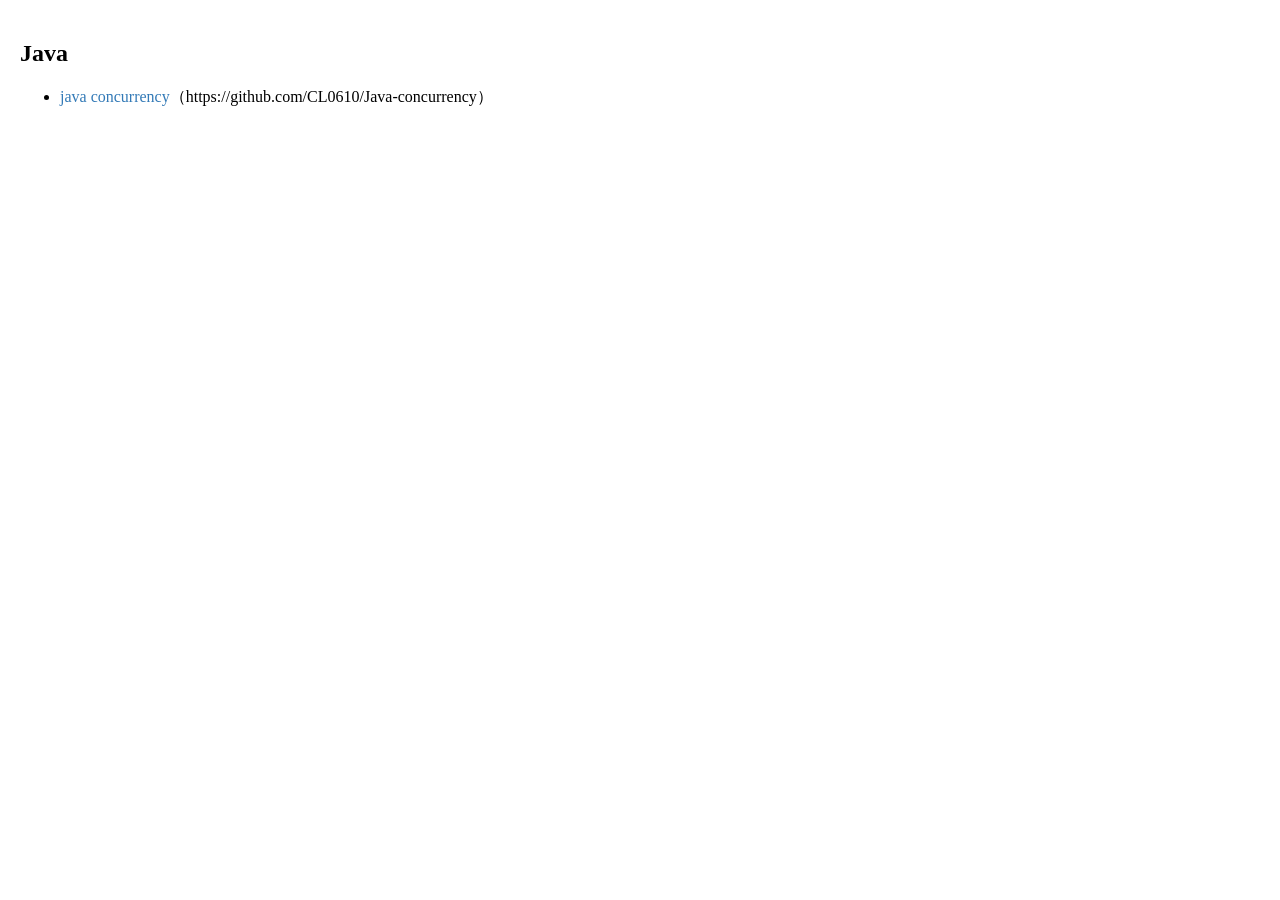
<file: note/index.html>
<!DOCTYPE html>
<html lang="en">
<head>
    <meta charset="UTF-8">
    <meta name="viewport" content="width=device-width, initial-scale=1.0">
    <title>白夏</title>
</head>
<style>
    a{
        text-decoration: none;
        color: #337AB7;
    }
    a:hover{
        text-decoration:underline
    }
    body{
        margin: 0;
    }
    .box{
        margin: 20px;
        float: left;
        position: relative;
    }
</style>
<body>
    <div class="box">
        <h2>Java</h2>
        <ul>
            <li><a href="./java/concurrency/other/concurrency1/index.html">java concurrency</a>（https://github.com/CL0610/Java-concurrency）</li>
        </ul>
    </div>
</body>
</html>
</file>
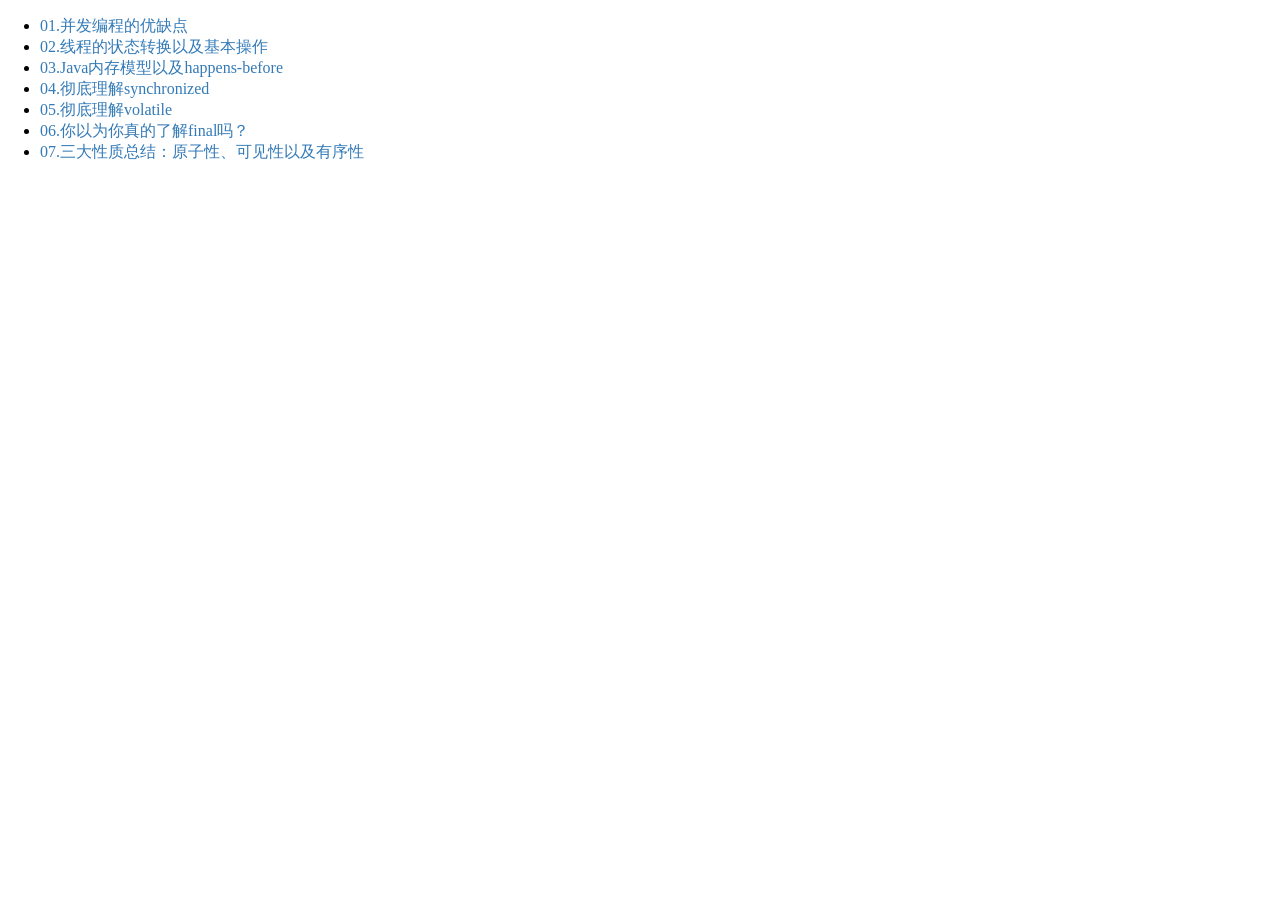
<file: note/java/concurrency/other/concurrency1/index.html>
<!DOCTYPE html>
<html lang="en">
<head>
    <meta charset="UTF-8">
    <meta name="viewport" content="width=device-width, initial-scale=1.0">
    <title>白夏</title>
</head>
<style>
    a{
        text-decoration: none;
        color: #337AB7;
    }
    a:hover{
        text-decoration:underline
    }
    body{
        margin: 0;
    }
</style>
<body>
    <ul>
        <li><a href="./并发编程的优缺点.html">01.并发编程的优缺点</a></li>
        <li><a href="./线程的状态转换以及基本操作.html">02.线程的状态转换以及基本操作</a></li>
        <li><a href="./Java内存模型以及happens-before.html">03.Java内存模型以及happens-before</a></li>
        <li><a href="./java关键字---synchronized.html">04.彻底理解synchronized</a></li>
        <li><a href="./java关键字---volatile.html">05.彻底理解volatile</a></li>
        <li><a href="./java关键字--final.html">06.你以为你真的了解final吗？</a></li>
        <li><a href="./三大性质总结：原子性、可见性以及有序性.html">07.三大性质总结：原子性、可见性以及有序性</a></li>
    </ul>
</body>
</html>
</file>
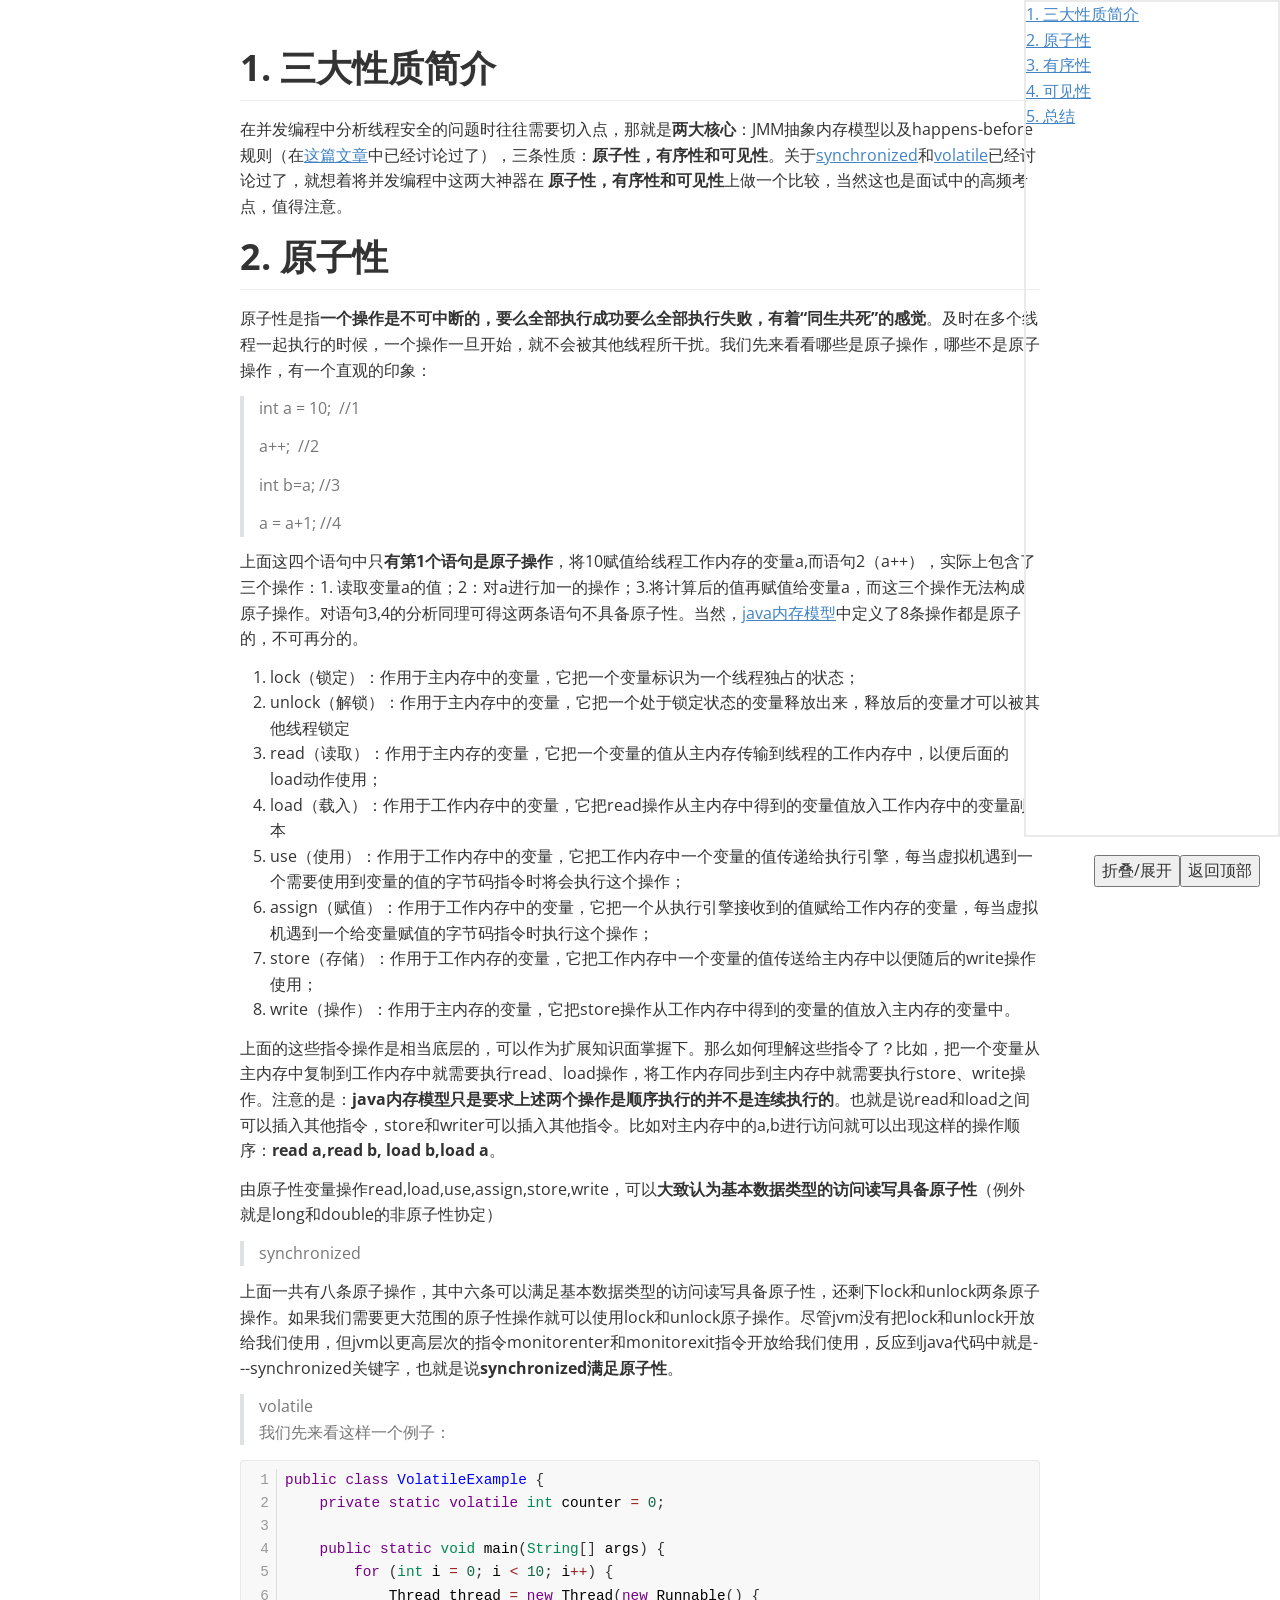
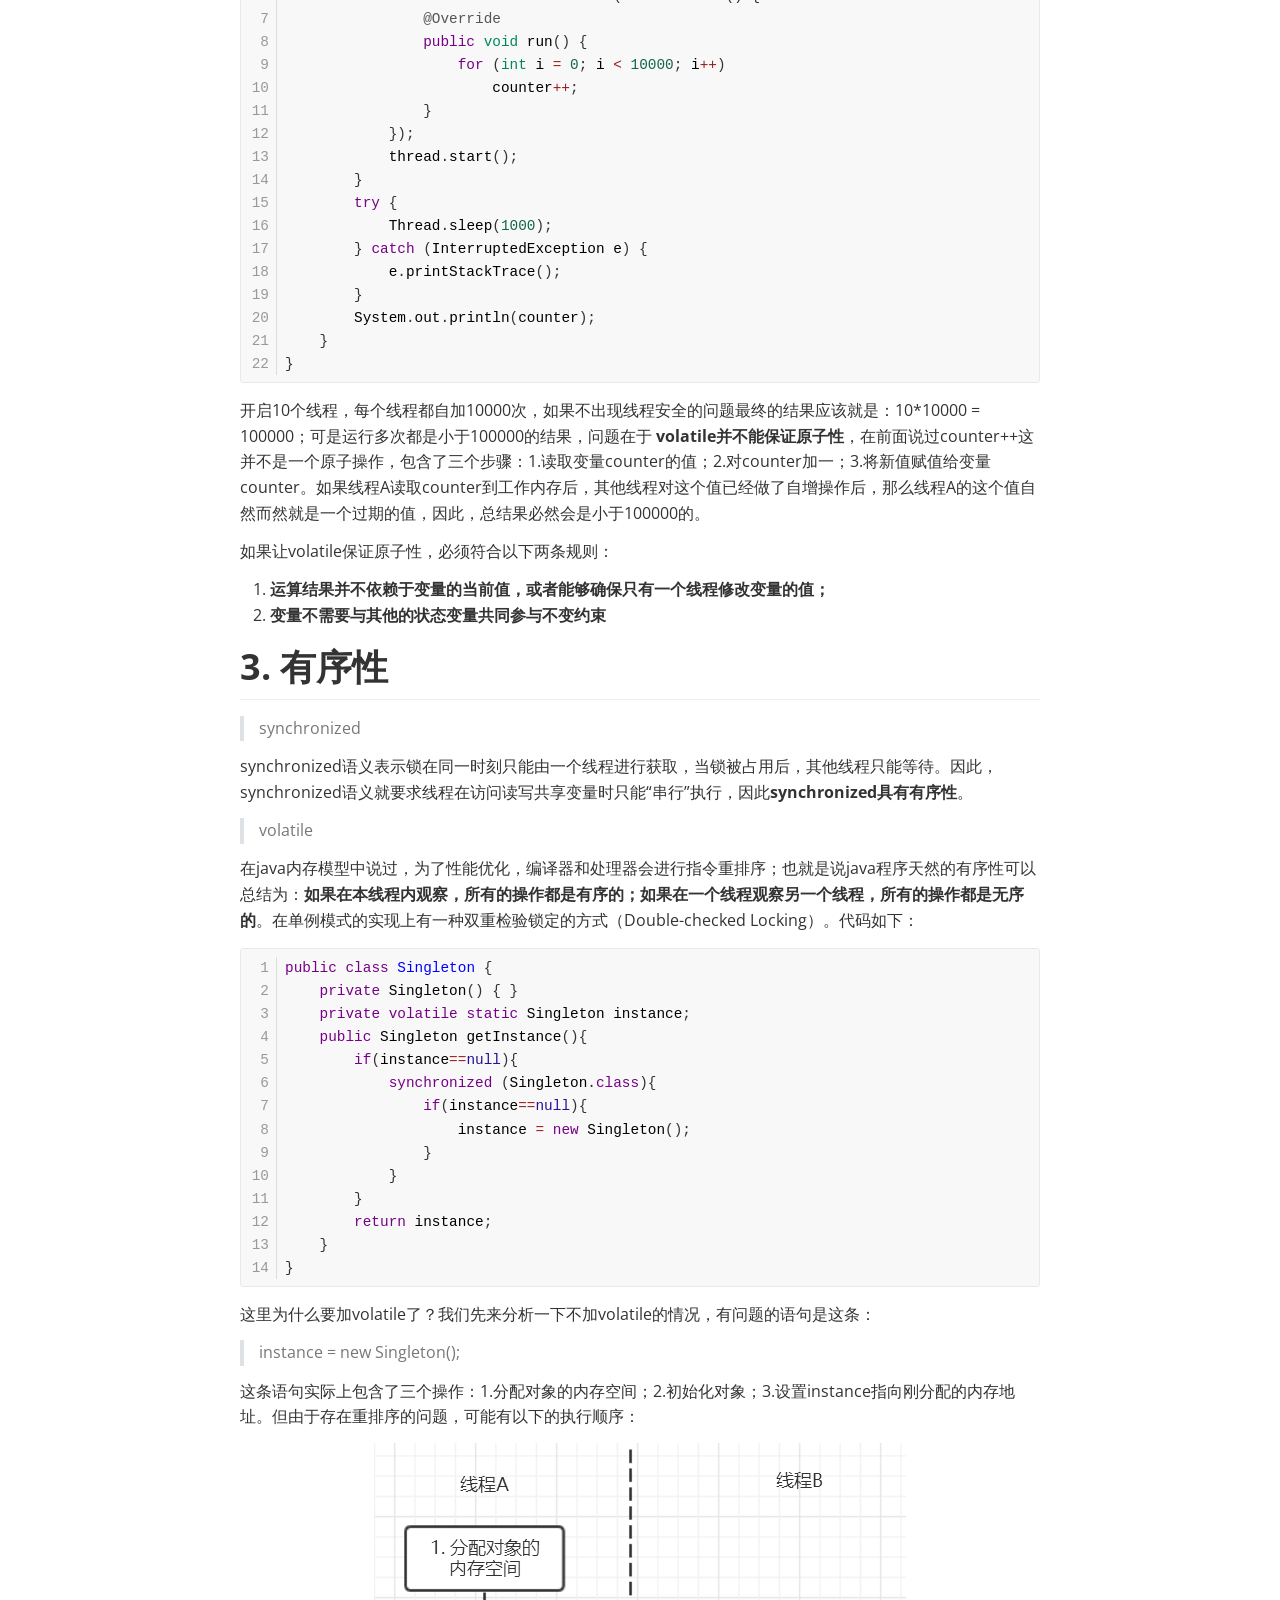
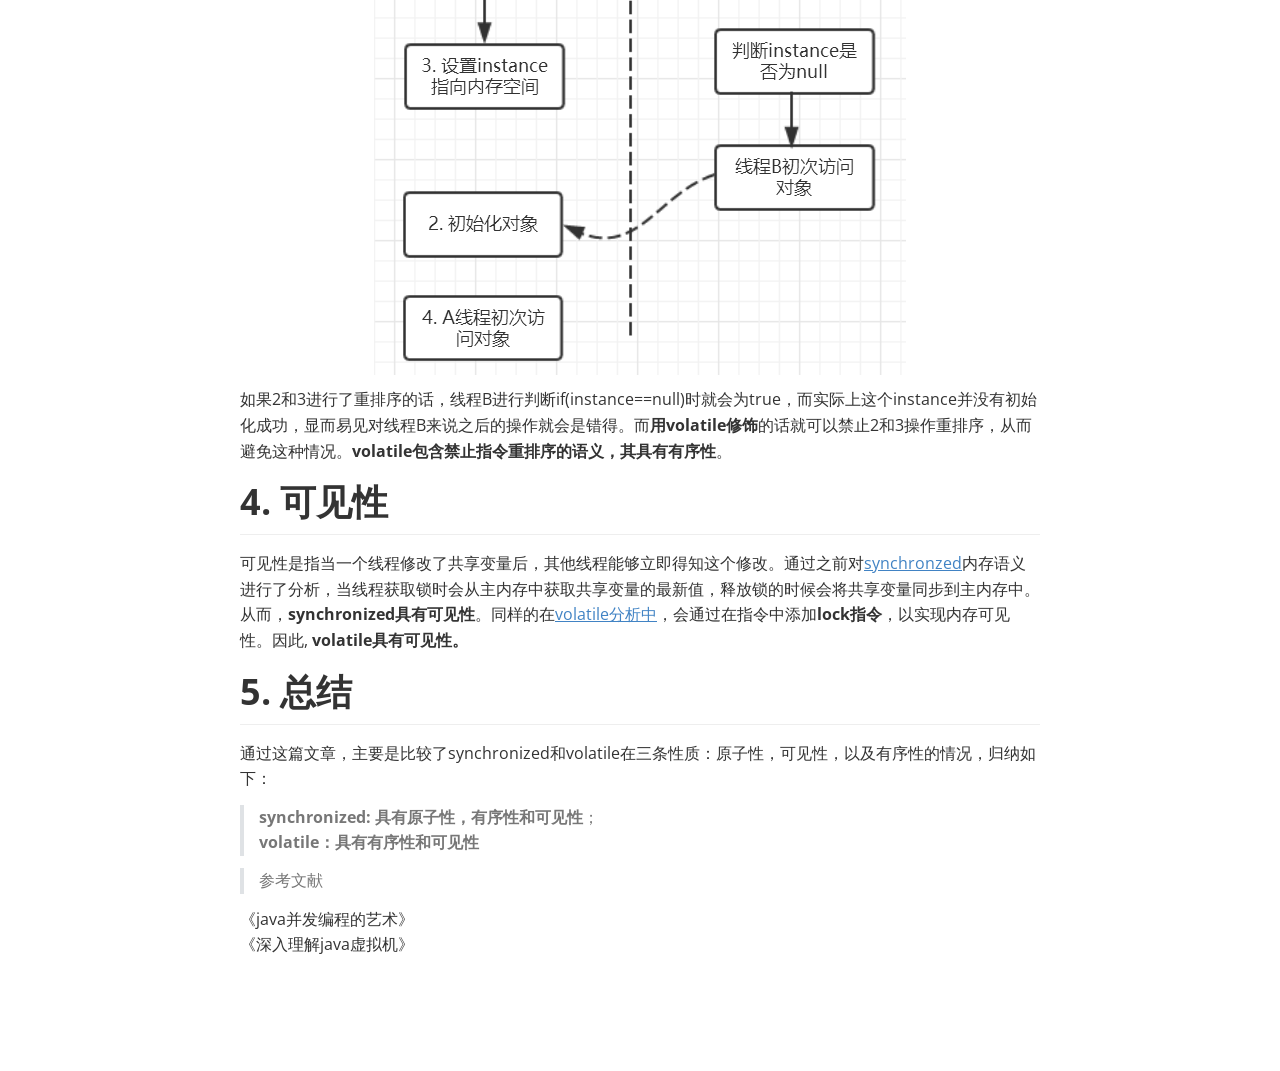
<file: note/java/concurrency/other/concurrency1/三大性质总结：原子性、可见性以及有序性.html>
<!doctype html>
<html>
<head>
<meta charset='UTF-8'><meta name='viewport' content='width=device-width initial-scale=1'>
<title>三大性质总结：原子性、可见性以及有序性</title><link href='https://fonts.loli.net/css?family=Open+Sans:400italic,700italic,700,400&subset=latin,latin-ext' rel='stylesheet' type='text/css' /><style type='text/css'>html {overflow-x: initial !important;}:root { --bg-color:#ffffff; --text-color:#333333; --select-text-bg-color:#B5D6FC; --select-text-font-color:auto; --monospace:"Lucida Console",Consolas,"Courier",monospace; }
html { font-size: 14px; background-color: var(--bg-color); color: var(--text-color); font-family: "Helvetica Neue", Helvetica, Arial, sans-serif; -webkit-font-smoothing: antialiased; }
body { margin: 0px; padding: 0px; height: auto; bottom: 0px; top: 0px; left: 0px; right: 0px; font-size: 1rem; line-height: 1.42857; overflow-x: hidden; background: inherit; tab-size: 4; }
iframe { margin: auto; }
a.url { word-break: break-all; }
a:active, a:hover { outline: 0px; }
.in-text-selection, ::selection { text-shadow: none; background: var(--select-text-bg-color); color: var(--select-text-font-color); }
#write { margin: 0px auto; height: auto; width: inherit; word-break: normal; overflow-wrap: break-word; position: relative; white-space: normal; overflow-x: visible; padding-top: 40px; }
#write.first-line-indent p { text-indent: 2em; }
#write.first-line-indent li p, #write.first-line-indent p * { text-indent: 0px; }
#write.first-line-indent li { margin-left: 2em; }
.for-image #write { padding-left: 8px; padding-right: 8px; }
body.typora-export { padding-left: 30px; padding-right: 30px; }
.typora-export .footnote-line, .typora-export li, .typora-export p { white-space: pre-wrap; }
@media screen and (max-width: 500px) {
  body.typora-export { padding-left: 0px; padding-right: 0px; }
  #write { padding-left: 20px; padding-right: 20px; }
  .CodeMirror-sizer { margin-left: 0px !important; }
  .CodeMirror-gutters { display: none !important; }
}
#write li > figure:last-child { margin-bottom: 0.5rem; }
#write ol, #write ul { position: relative; }
img { max-width: 100%; vertical-align: middle; image-orientation: from-image; }
button, input, select, textarea { color: inherit; font: inherit; }
input[type="checkbox"], input[type="radio"] { line-height: normal; padding: 0px; }
*, ::after, ::before { box-sizing: border-box; }
#write h1, #write h2, #write h3, #write h4, #write h5, #write h6, #write p, #write pre { width: inherit; }
#write h1, #write h2, #write h3, #write h4, #write h5, #write h6, #write p { position: relative; }
p { line-height: inherit; }
h1, h2, h3, h4, h5, h6 { break-after: avoid-page; break-inside: avoid; orphans: 4; }
p { orphans: 4; }
h1 { font-size: 2rem; }
h2 { font-size: 1.8rem; }
h3 { font-size: 1.6rem; }
h4 { font-size: 1.4rem; }
h5 { font-size: 1.2rem; }
h6 { font-size: 1rem; }
.md-math-block, .md-rawblock, h1, h2, h3, h4, h5, h6, p { margin-top: 1rem; margin-bottom: 1rem; }
.hidden { display: none; }
.md-blockmeta { color: rgb(204, 204, 204); font-weight: 700; font-style: italic; }
a { cursor: pointer; }
sup.md-footnote { padding: 2px 4px; background-color: rgba(238, 238, 238, 0.7); color: rgb(85, 85, 85); border-radius: 4px; cursor: pointer; }
sup.md-footnote a, sup.md-footnote a:hover { color: inherit; text-transform: inherit; text-decoration: inherit; }
#write input[type="checkbox"] { cursor: pointer; width: inherit; height: inherit; }
figure { overflow-x: auto; margin: 1.2em 0px; max-width: calc(100% + 16px); padding: 0px; }
figure > table { margin: 0px; }
tr { break-inside: avoid; break-after: auto; }
thead { display: table-header-group; }
table { border-collapse: collapse; border-spacing: 0px; width: 100%; overflow: auto; break-inside: auto; text-align: left; }
table.md-table td { min-width: 32px; }
.CodeMirror-gutters { border-right: 0px; background-color: inherit; }
.CodeMirror-linenumber { user-select: none; }
.CodeMirror { text-align: left; }
.CodeMirror-placeholder { opacity: 0.3; }
.CodeMirror pre { padding: 0px 4px; }
.CodeMirror-lines { padding: 0px; }
div.hr:focus { cursor: none; }
#write pre { white-space: pre-wrap; }
#write.fences-no-line-wrapping pre { white-space: pre; }
#write pre.ty-contain-cm { white-space: normal; }
.CodeMirror-gutters { margin-right: 4px; }
.md-fences { font-size: 0.9rem; display: block; break-inside: avoid; text-align: left; overflow: visible; white-space: pre; background: inherit; position: relative !important; }
.md-diagram-panel { width: 100%; margin-top: 10px; text-align: center; padding-top: 0px; padding-bottom: 8px; overflow-x: auto; }
#write .md-fences.mock-cm { white-space: pre-wrap; }
.md-fences.md-fences-with-lineno { padding-left: 0px; }
#write.fences-no-line-wrapping .md-fences.mock-cm { white-space: pre; overflow-x: auto; }
.md-fences.mock-cm.md-fences-with-lineno { padding-left: 8px; }
.CodeMirror-line, twitterwidget { break-inside: avoid; }
.footnotes { opacity: 0.8; font-size: 0.9rem; margin-top: 1em; margin-bottom: 1em; }
.footnotes + .footnotes { margin-top: 0px; }
.md-reset { margin: 0px; padding: 0px; border: 0px; outline: 0px; vertical-align: top; background: 0px 0px; text-decoration: none; text-shadow: none; float: none; position: static; width: auto; height: auto; white-space: nowrap; cursor: inherit; -webkit-tap-highlight-color: transparent; line-height: normal; font-weight: 400; text-align: left; box-sizing: content-box; direction: ltr; }
li div { padding-top: 0px; }
blockquote { margin: 1rem 0px; }
li .mathjax-block, li p { margin: 0.5rem 0px; }
li { margin: 0px; position: relative; }
blockquote > :last-child { margin-bottom: 0px; }
blockquote > :first-child, li > :first-child { margin-top: 0px; }
.footnotes-area { color: rgb(136, 136, 136); margin-top: 0.714rem; padding-bottom: 0.143rem; white-space: normal; }
#write .footnote-line { white-space: pre-wrap; }
@media print {
  body, html { border: 1px solid transparent; height: 99%; break-after: avoid; break-before: avoid; font-variant-ligatures: no-common-ligatures; }
  #write { margin-top: 0px; padding-top: 0px; border-color: transparent !important; }
  .typora-export * { -webkit-print-color-adjust: exact; }
  html.blink-to-pdf { font-size: 13px; }
  .typora-export #write { padding-left: 32px; padding-right: 32px; padding-bottom: 0px; break-after: avoid; }
  .typora-export #write::after { height: 0px; }
  .is-mac table { break-inside: avoid; }
}
.footnote-line { margin-top: 0.714em; font-size: 0.7em; }
a img, img a { cursor: pointer; }
pre.md-meta-block { font-size: 0.8rem; min-height: 0.8rem; white-space: pre-wrap; background: rgb(204, 204, 204); display: block; overflow-x: hidden; }
p > .md-image:only-child:not(.md-img-error) img, p > img:only-child { display: block; margin: auto; }
#write.first-line-indent p > .md-image:only-child:not(.md-img-error) img { left: -2em; position: relative; }
p > .md-image:only-child { display: inline-block; width: 100%; }
#write .MathJax_Display { margin: 0.8em 0px 0px; }
.md-math-block { width: 100%; }
.md-math-block:not(:empty)::after { display: none; }
[contenteditable="true"]:active, [contenteditable="true"]:focus, [contenteditable="false"]:active, [contenteditable="false"]:focus { outline: 0px; box-shadow: none; }
.md-task-list-item { position: relative; list-style-type: none; }
.task-list-item.md-task-list-item { padding-left: 0px; }
.md-task-list-item > input { position: absolute; top: 0px; left: 0px; margin-left: -1.2em; margin-top: calc(1em - 10px); border: none; }
.math { font-size: 1rem; }
.md-toc { min-height: 3.58rem; position: relative; font-size: 0.9rem; border-radius: 10px; }
.md-toc-content { position: relative; margin-left: 0px; }
.md-toc-content::after, .md-toc::after { display: none; }
.md-toc-item { display: block; color: rgb(65, 131, 196); }
.md-toc-item a { text-decoration: none; }
.md-toc-inner:hover { text-decoration: underline; }
.md-toc-inner { display: inline-block; cursor: pointer; }
.md-toc-h1 .md-toc-inner { margin-left: 0px; font-weight: 700; }
.md-toc-h2 .md-toc-inner { margin-left: 2em; }
.md-toc-h3 .md-toc-inner { margin-left: 4em; }
.md-toc-h4 .md-toc-inner { margin-left: 6em; }
.md-toc-h5 .md-toc-inner { margin-left: 8em; }
.md-toc-h6 .md-toc-inner { margin-left: 10em; }
@media screen and (max-width: 48em) {
  .md-toc-h3 .md-toc-inner { margin-left: 3.5em; }
  .md-toc-h4 .md-toc-inner { margin-left: 5em; }
  .md-toc-h5 .md-toc-inner { margin-left: 6.5em; }
  .md-toc-h6 .md-toc-inner { margin-left: 8em; }
}
a.md-toc-inner { font-size: inherit; font-style: inherit; font-weight: inherit; line-height: inherit; }
.footnote-line a:not(.reversefootnote) { color: inherit; }
.md-attr { display: none; }
.md-fn-count::after { content: "."; }
code, pre, samp, tt { font-family: var(--monospace); }
kbd { margin: 0px 0.1em; padding: 0.1em 0.6em; font-size: 0.8em; color: rgb(36, 39, 41); background: rgb(255, 255, 255); border: 1px solid rgb(173, 179, 185); border-radius: 3px; box-shadow: rgba(12, 13, 14, 0.2) 0px 1px 0px, rgb(255, 255, 255) 0px 0px 0px 2px inset; white-space: nowrap; vertical-align: middle; }
.md-comment { color: rgb(162, 127, 3); opacity: 0.8; font-family: var(--monospace); }
code { text-align: left; vertical-align: initial; }
a.md-print-anchor { white-space: pre !important; border-width: initial !important; border-style: none !important; border-color: initial !important; display: inline-block !important; position: absolute !important; width: 1px !important; right: 0px !important; outline: 0px !important; background: 0px 0px !important; text-decoration: initial !important; text-shadow: initial !important; }
.md-inline-math .MathJax_SVG .noError { display: none !important; }
.html-for-mac .inline-math-svg .MathJax_SVG { vertical-align: 0.2px; }
.md-math-block .MathJax_SVG_Display { text-align: center; margin: 0px; position: relative; text-indent: 0px; max-width: none; max-height: none; min-height: 0px; min-width: 100%; width: auto; overflow-y: hidden; display: block !important; }
.MathJax_SVG_Display, .md-inline-math .MathJax_SVG_Display { width: auto; margin: inherit; display: inline-block !important; }
.MathJax_SVG .MJX-monospace { font-family: var(--monospace); }
.MathJax_SVG .MJX-sans-serif { font-family: sans-serif; }
.MathJax_SVG { display: inline; font-style: normal; font-weight: 400; line-height: normal; zoom: 90%; text-indent: 0px; text-align: left; text-transform: none; letter-spacing: normal; word-spacing: normal; overflow-wrap: normal; white-space: nowrap; float: none; direction: ltr; max-width: none; max-height: none; min-width: 0px; min-height: 0px; border: 0px; padding: 0px; margin: 0px; }
.MathJax_SVG * { transition: none 0s ease 0s; }
.MathJax_SVG_Display svg { vertical-align: middle !important; margin-bottom: 0px !important; margin-top: 0px !important; }
.os-windows.monocolor-emoji .md-emoji { font-family: "Segoe UI Symbol", sans-serif; }
.md-diagram-panel > svg { max-width: 100%; }
[lang="flow"] svg, [lang="mermaid"] svg { max-width: 100%; height: auto; }
[lang="mermaid"] .node text { font-size: 1rem; }
table tr th { border-bottom: 0px; }
video { max-width: 100%; display: block; margin: 0px auto; }
iframe { max-width: 100%; width: 100%; border: none; }
.highlight td, .highlight tr { border: 0px; }
svg[id^="mermaidChart"] { line-height: 1em; }
mark { background: rgb(255, 255, 0); color: rgb(0, 0, 0); }
.md-html-inline .md-plain, .md-html-inline strong, mark .md-inline-math, mark strong { color: inherit; }
mark .md-meta { color: rgb(0, 0, 0); opacity: 0.3 !important; }


.CodeMirror { height: auto; }
.CodeMirror.cm-s-inner { background: inherit; }
.CodeMirror-scroll { overflow: auto hidden; z-index: 3; }
.CodeMirror-gutter-filler, .CodeMirror-scrollbar-filler { background-color: rgb(255, 255, 255); }
.CodeMirror-gutters { border-right: 1px solid rgb(221, 221, 221); background: inherit; white-space: nowrap; }
.CodeMirror-linenumber { padding: 0px 3px 0px 5px; text-align: right; color: rgb(153, 153, 153); }
.cm-s-inner .cm-keyword { color: rgb(119, 0, 136); }
.cm-s-inner .cm-atom, .cm-s-inner.cm-atom { color: rgb(34, 17, 153); }
.cm-s-inner .cm-number { color: rgb(17, 102, 68); }
.cm-s-inner .cm-def { color: rgb(0, 0, 255); }
.cm-s-inner .cm-variable { color: rgb(0, 0, 0); }
.cm-s-inner .cm-variable-2 { color: rgb(0, 85, 170); }
.cm-s-inner .cm-variable-3 { color: rgb(0, 136, 85); }
.cm-s-inner .cm-string { color: rgb(170, 17, 17); }
.cm-s-inner .cm-property { color: rgb(0, 0, 0); }
.cm-s-inner .cm-operator { color: rgb(152, 26, 26); }
.cm-s-inner .cm-comment, .cm-s-inner.cm-comment { color: rgb(170, 85, 0); }
.cm-s-inner .cm-string-2 { color: rgb(255, 85, 0); }
.cm-s-inner .cm-meta { color: rgb(85, 85, 85); }
.cm-s-inner .cm-qualifier { color: rgb(85, 85, 85); }
.cm-s-inner .cm-builtin { color: rgb(51, 0, 170); }
.cm-s-inner .cm-bracket { color: rgb(153, 153, 119); }
.cm-s-inner .cm-tag { color: rgb(17, 119, 0); }
.cm-s-inner .cm-attribute { color: rgb(0, 0, 204); }
.cm-s-inner .cm-header, .cm-s-inner.cm-header { color: rgb(0, 0, 255); }
.cm-s-inner .cm-quote, .cm-s-inner.cm-quote { color: rgb(0, 153, 0); }
.cm-s-inner .cm-hr, .cm-s-inner.cm-hr { color: rgb(153, 153, 153); }
.cm-s-inner .cm-link, .cm-s-inner.cm-link { color: rgb(0, 0, 204); }
.cm-negative { color: rgb(221, 68, 68); }
.cm-positive { color: rgb(34, 153, 34); }
.cm-header, .cm-strong { font-weight: 700; }
.cm-del { text-decoration: line-through; }
.cm-em { font-style: italic; }
.cm-link { text-decoration: underline; }
.cm-error { color: red; }
.cm-invalidchar { color: red; }
.cm-constant { color: rgb(38, 139, 210); }
.cm-defined { color: rgb(181, 137, 0); }
div.CodeMirror span.CodeMirror-matchingbracket { color: rgb(0, 255, 0); }
div.CodeMirror span.CodeMirror-nonmatchingbracket { color: rgb(255, 34, 34); }
.cm-s-inner .CodeMirror-activeline-background { background: inherit; }
.CodeMirror { position: relative; overflow: hidden; }
.CodeMirror-scroll { height: 100%; outline: 0px; position: relative; box-sizing: content-box; background: inherit; }
.CodeMirror-sizer { position: relative; }
.CodeMirror-gutter-filler, .CodeMirror-hscrollbar, .CodeMirror-scrollbar-filler, .CodeMirror-vscrollbar { position: absolute; z-index: 6; display: none; }
.CodeMirror-vscrollbar { right: 0px; top: 0px; overflow: hidden; }
.CodeMirror-hscrollbar { bottom: 0px; left: 0px; overflow: hidden; }
.CodeMirror-scrollbar-filler { right: 0px; bottom: 0px; }
.CodeMirror-gutter-filler { left: 0px; bottom: 0px; }
.CodeMirror-gutters { position: absolute; left: 0px; top: 0px; padding-bottom: 30px; z-index: 3; }
.CodeMirror-gutter { white-space: normal; height: 100%; box-sizing: content-box; padding-bottom: 30px; margin-bottom: -32px; display: inline-block; }
.CodeMirror-gutter-wrapper { position: absolute; z-index: 4; background: 0px 0px !important; border: none !important; }
.CodeMirror-gutter-background { position: absolute; top: 0px; bottom: 0px; z-index: 4; }
.CodeMirror-gutter-elt { position: absolute; cursor: default; z-index: 4; }
.CodeMirror-lines { cursor: text; }
.CodeMirror pre { border-radius: 0px; border-width: 0px; background: 0px 0px; font-family: inherit; font-size: inherit; margin: 0px; white-space: pre; overflow-wrap: normal; color: inherit; z-index: 2; position: relative; overflow: visible; }
.CodeMirror-wrap pre { overflow-wrap: break-word; white-space: pre-wrap; word-break: normal; }
.CodeMirror-code pre { border-right: 30px solid transparent; width: fit-content; }
.CodeMirror-wrap .CodeMirror-code pre { border-right: none; width: auto; }
.CodeMirror-linebackground { position: absolute; left: 0px; right: 0px; top: 0px; bottom: 0px; z-index: 0; }
.CodeMirror-linewidget { position: relative; z-index: 2; overflow: auto; }
.CodeMirror-wrap .CodeMirror-scroll { overflow-x: hidden; }
.CodeMirror-measure { position: absolute; width: 100%; height: 0px; overflow: hidden; visibility: hidden; }
.CodeMirror-measure pre { position: static; }
.CodeMirror div.CodeMirror-cursor { position: absolute; visibility: hidden; border-right: none; width: 0px; }
.CodeMirror div.CodeMirror-cursor { visibility: hidden; }
.CodeMirror-focused div.CodeMirror-cursor { visibility: inherit; }
.cm-searching { background: rgba(255, 255, 0, 0.4); }
@media print {
  .CodeMirror div.CodeMirror-cursor { visibility: hidden; }
}


:root {
    --side-bar-bg-color: #fafafa;
    --control-text-color: #777;
}

@include-when-export url(https://fonts.loli.net/css?family=Open+Sans:400italic,700italic,700,400&subset=latin,latin-ext);

/* open-sans-regular - latin-ext_latin */
  /* open-sans-italic - latin-ext_latin */
    /* open-sans-700 - latin-ext_latin */
    /* open-sans-700italic - latin-ext_latin */
  html {
    font-size: 16px;
}

body {
    font-family: "Open Sans","Clear Sans", "Helvetica Neue", Helvetica, Arial, sans-serif;
    color: rgb(51, 51, 51);
    line-height: 1.6;
}

#write {
    max-width: 860px;
  	margin: 0 auto;
  	padding: 30px;
    padding-bottom: 100px;
}

@media only screen and (min-width: 1400px) {
	#write {
		max-width: 1024px;
	}
}

@media only screen and (min-width: 1800px) {
	#write {
		max-width: 1200px;
	}
}

#write > ul:first-child,
#write > ol:first-child{
    margin-top: 30px;
}

a {
    color: #4183C4;
}
h1,
h2,
h3,
h4,
h5,
h6 {
    position: relative;
    margin-top: 1rem;
    margin-bottom: 1rem;
    font-weight: bold;
    line-height: 1.4;
    cursor: text;
}
h1:hover a.anchor,
h2:hover a.anchor,
h3:hover a.anchor,
h4:hover a.anchor,
h5:hover a.anchor,
h6:hover a.anchor {
    text-decoration: none;
}
h1 tt,
h1 code {
    font-size: inherit;
}
h2 tt,
h2 code {
    font-size: inherit;
}
h3 tt,
h3 code {
    font-size: inherit;
}
h4 tt,
h4 code {
    font-size: inherit;
}
h5 tt,
h5 code {
    font-size: inherit;
}
h6 tt,
h6 code {
    font-size: inherit;
}
h1 {
    padding-bottom: .3em;
    font-size: 2.25em;
    line-height: 1.2;
    border-bottom: 1px solid #eee;
}
h2 {
   padding-bottom: .3em;
    font-size: 1.75em;
    line-height: 1.225;
    border-bottom: 1px solid #eee;
}
h3 {
    font-size: 1.5em;
    line-height: 1.43;
}
h4 {
    font-size: 1.25em;
}
h5 {
    font-size: 1em;
}
h6 {
   font-size: 1em;
    color: #777;
}
p,
blockquote,
ul,
ol,
dl,
table{
    margin: 0.8em 0;
}
li>ol,
li>ul {
    margin: 0 0;
}
hr {
    height: 2px;
    padding: 0;
    margin: 16px 0;
    background-color: #e7e7e7;
    border: 0 none;
    overflow: hidden;
    box-sizing: content-box;
}

li p.first {
    display: inline-block;
}
ul,
ol {
    padding-left: 30px;
}
ul:first-child,
ol:first-child {
    margin-top: 0;
}
ul:last-child,
ol:last-child {
    margin-bottom: 0;
}
blockquote {
    border-left: 4px solid #dfe2e5;
    padding: 0 15px;
    color: #777777;
}
blockquote blockquote {
    padding-right: 0;
}
table {
    padding: 0;
    word-break: initial;
}
table tr {
    border-top: 1px solid #dfe2e5;
    margin: 0;
    padding: 0;
}
table tr:nth-child(2n),
thead {
    background-color: #f8f8f8;
}
table tr th {
    font-weight: bold;
    border: 1px solid #dfe2e5;
    border-bottom: 0;
    margin: 0;
    padding: 6px 13px;
}
table tr td {
    border: 1px solid #dfe2e5;
    margin: 0;
    padding: 6px 13px;
}
table tr th:first-child,
table tr td:first-child {
    margin-top: 0;
}
table tr th:last-child,
table tr td:last-child {
    margin-bottom: 0;
}

.CodeMirror-lines {
    padding-left: 4px;
}

.code-tooltip {
    box-shadow: 0 1px 1px 0 rgba(0,28,36,.3);
    border-top: 1px solid #eef2f2;
}

.md-fences,
code,
tt {
    border: 1px solid #e7eaed;
    background-color: #f8f8f8;
    border-radius: 3px;
    padding: 0;
    padding: 2px 4px 0px 4px;
    font-size: 0.9em;
}

code {
    background-color: #f3f4f4;
    padding: 0 2px 0 2px;
}

.md-fences {
    margin-bottom: 15px;
    margin-top: 15px;
    padding-top: 8px;
    padding-bottom: 6px;
}


.md-task-list-item > input {
  margin-left: -1.3em;
}

@media print {
    html {
        font-size: 13px;
    }
    table,
    pre {
        page-break-inside: avoid;
    }
    pre {
        word-wrap: break-word;
    }
}

.md-fences {
	background-color: #f8f8f8;
}
#write pre.md-meta-block {
	padding: 1rem;
    font-size: 85%;
    line-height: 1.45;
    background-color: #f7f7f7;
    border: 0;
    border-radius: 3px;
    color: #777777;
    margin-top: 0 !important;
}

.mathjax-block>.code-tooltip {
	bottom: .375rem;
}

.md-mathjax-midline {
    background: #fafafa;
}

#write>h3.md-focus:before{
	left: -1.5625rem;
	top: .375rem;
}
#write>h4.md-focus:before{
	left: -1.5625rem;
	top: .285714286rem;
}
#write>h5.md-focus:before{
	left: -1.5625rem;
	top: .285714286rem;
}
#write>h6.md-focus:before{
	left: -1.5625rem;
	top: .285714286rem;
}
.md-image>.md-meta {
    /*border: 1px solid #ddd;*/
    border-radius: 3px;
    padding: 2px 0px 0px 4px;
    font-size: 0.9em;
    color: inherit;
}

.md-tag {
    color: #a7a7a7;
    opacity: 1;
}

.md-toc { 
    margin-top:20px;
    padding-bottom:20px;
}

.sidebar-tabs {
    border-bottom: none;
}

#typora-quick-open {
    border: 1px solid #ddd;
    background-color: #f8f8f8;
}

#typora-quick-open-item {
    background-color: #FAFAFA;
    border-color: #FEFEFE #e5e5e5 #e5e5e5 #eee;
    border-style: solid;
    border-width: 1px;
}

/** focus mode */
.on-focus-mode blockquote {
    border-left-color: rgba(85, 85, 85, 0.12);
}

header, .context-menu, .megamenu-content, footer{
    font-family: "Segoe UI", "Arial", sans-serif;
}

.file-node-content:hover .file-node-icon,
.file-node-content:hover .file-node-open-state{
    visibility: visible;
}

.mac-seamless-mode #typora-sidebar {
    background-color: #fafafa;
    background-color: var(--side-bar-bg-color);
}

.md-lang {
    color: #b4654d;
}

.html-for-mac .context-menu {
    --item-hover-bg-color: #E6F0FE;
}

#md-notification .btn {
    border: 0;
}

.dropdown-menu .divider {
    border-color: #e5e5e5;
}

.ty-preferences .window-content {
    background-color: #fafafa;
}

.ty-preferences .nav-group-item.active {
    color: white;
    background: #999;
}


</style>
</head>
<body class='typora-export os-windows' >
<div  id='write'  class = ''><h1><a name="1-三大性质简介" class="md-header-anchor"></a><span>1. 三大性质简介</span></h1><p><span>在并发编程中分析线程安全的问题时往往需要切入点，那就是</span><strong><span>两大核心</span></strong><span>：JMM抽象内存模型以及happens-before规则（在</span><a href='./Java内存模型以及happens-before.html'><span>这篇文章</span></a><span>中已经讨论过了），三条性质：</span><strong><span>原子性，有序性和可见性</span></strong><span>。关于</span><a href='./java关键字---synchronized.html'><span>synchronized</span></a><span>和</span><a href='./java关键字---volatile.html'><span>volatile</span></a><span>已经讨论过了，就想着将并发编程中这两大神器在 </span><strong><span>原子性，有序性和可见性</span></strong><span>上做一个比较，当然这也是面试中的高频考点，值得注意。</span></p><h1><a name="2-原子性" class="md-header-anchor"></a><span>2. 原子性</span></h1><p><span>原子性是指</span><strong><span>一个操作是不可中断的，要么全部执行成功要么全部执行失败，有着“同生共死”的感觉</span></strong><span>。及时在多个线程一起执行的时候，一个操作一旦开始，就不会被其他线程所干扰。我们先来看看哪些是原子操作，哪些不是原子操作，有一个直观的印象：</span></p><blockquote><p><span>int a = 10;  //1</span></p><p><span>a++;  //2</span></p><p><span>int b=a; //3</span></p><p><span>a = a+1; //4</span></p></blockquote><p><span>上面这四个语句中只</span><strong><span>有第1个语句是原子操作</span></strong><span>，将10赋值给线程工作内存的变量a,而语句2（a++），实际上包含了三个操作：1. 读取变量a的值；2：对a进行加一的操作；3.将计算后的值再赋值给变量a，而这三个操作无法构成原子操作。对语句3,4的分析同理可得这两条语句不具备原子性。当然，</span><a href='./Java内存模型以及happens-before.html'><span>java内存模型</span></a><span>中定义了8条操作都是原子的，不可再分的。</span></p><ol start='' ><li><span>lock（锁定）：作用于主内存中的变量，它把一个变量标识为一个线程独占的状态；</span></li><li><span>unlock（解锁）：作用于主内存中的变量，它把一个处于锁定状态的变量释放出来，释放后的变量才可以被其他线程锁定</span></li><li><span>read（读取）：作用于主内存的变量，它把一个变量的值从主内存传输到线程的工作内存中，以便后面的load动作使用；</span></li><li><span>load（载入）：作用于工作内存中的变量，它把read操作从主内存中得到的变量值放入工作内存中的变量副本</span></li><li><span>use（使用）：作用于工作内存中的变量，它把工作内存中一个变量的值传递给执行引擎，每当虚拟机遇到一个需要使用到变量的值的字节码指令时将会执行这个操作；</span></li><li><span>assign（赋值）：作用于工作内存中的变量，它把一个从执行引擎接收到的值赋给工作内存的变量，每当虚拟机遇到一个给变量赋值的字节码指令时执行这个操作；</span></li><li><span>store（存储）：作用于工作内存的变量，它把工作内存中一个变量的值传送给主内存中以便随后的write操作使用；</span></li><li><span>write（操作）：作用于主内存的变量，它把store操作从工作内存中得到的变量的值放入主内存的变量中。</span></li></ol><p><span>上面的这些指令操作是相当底层的，可以作为扩展知识面掌握下。那么如何理解这些指令了？比如，把一个变量从主内存中复制到工作内存中就需要执行read、load操作，将工作内存同步到主内存中就需要执行store、write操作。注意的是：</span><strong><span>java内存模型只是要求上述两个操作是顺序执行的并不是连续执行的</span></strong><span>。也就是说read和load之间可以插入其他指令，store和writer可以插入其他指令。比如对主内存中的a,b进行访问就可以出现这样的操作顺序：</span><strong><span>read a,read b, load b,load a</span></strong><span>。</span></p><p><span>由原子性变量操作read,load,use,assign,store,write，可以</span><strong><span>大致认为基本数据类型的访问读写具备原子性</span></strong><span>（例外就是long和double的非原子性协定）</span></p><blockquote><p><span>synchronized</span></p></blockquote><p><span>上面一共有八条原子操作，其中六条可以满足基本数据类型的访问读写具备原子性，还剩下lock和unlock两条原子操作。如果我们需要更大范围的原子性操作就可以使用lock和unlock原子操作。尽管jvm没有把lock和unlock开放给我们使用，但jvm以更高层次的指令monitorenter和monitorexit指令开放给我们使用，反应到java代码中就是---synchronized关键字，也就是说</span><strong><span>synchronized满足原子性</span></strong><span>。</span></p><blockquote><p><span>volatile</span>
<span>我们先来看这样一个例子：</span></p></blockquote><pre spellcheck="false" class="md-fences md-end-block md-fences-with-lineno ty-contain-cm modeLoaded" lang="java" style="break-inside: unset;"><div class="CodeMirror cm-s-inner CodeMirror-wrap" lang="java"><div style="overflow: hidden; position: relative; width: 3px; height: 0px; top: 0px; left: 44px;"><textarea autocorrect="off" autocapitalize="off" spellcheck="false" tabindex="0" style="position: absolute; bottom: -1em; padding: 0px; width: 1000px; height: 1em; outline: none;"></textarea></div><div class="CodeMirror-scrollbar-filler" cm-not-content="true"></div><div class="CodeMirror-gutter-filler" cm-not-content="true"></div><div class="CodeMirror-scroll" tabindex="-1"><div class="CodeMirror-sizer" style="margin-left: 36px; margin-bottom: 0px; border-right-width: 0px; padding-right: 0px; padding-bottom: 0px;"><div style="position: relative; top: 0px;"><div class="CodeMirror-lines" role="presentation"><div role="presentation" style="position: relative; outline: none;"><div class="CodeMirror-measure"><span><span>​</span>x</span></div><div class="CodeMirror-measure"></div><div style="position: relative; z-index: 1;"></div><div class="CodeMirror-code" role="presentation" style=""><div class="CodeMirror-activeline" style="position: relative;"><div class="CodeMirror-activeline-background CodeMirror-linebackground"></div><div class="CodeMirror-gutter-background CodeMirror-activeline-gutter" style="left: -36px; width: 36px;"></div><div class="CodeMirror-gutter-wrapper CodeMirror-activeline-gutter" style="left: -36px;"><div class="CodeMirror-linenumber CodeMirror-gutter-elt CodeMirror-linenumber-show" style="left: 0px; width: 27px;">1</div></div><pre class=" CodeMirror-line " role="presentation"><span role="presentation" style="padding-right: 0.1px;"><span class="cm-keyword">public</span> <span class="cm-keyword">class</span> <span class="cm-def">VolatileExample</span> {</span></pre></div><div style="position: relative;"><div class="CodeMirror-gutter-wrapper" style="left: -36px;"><div class="CodeMirror-linenumber CodeMirror-gutter-elt" style="left: 0px; width: 27px;">2</div></div><pre class=" CodeMirror-line " role="presentation"><span role="presentation" style="padding-right: 0.1px;"> &nbsp; &nbsp;<span class="cm-keyword">private</span> <span class="cm-keyword">static</span> <span class="cm-keyword">volatile</span> <span class="cm-variable-3">int</span> <span class="cm-variable">counter</span> <span class="cm-operator">=</span> <span class="cm-number">0</span>;</span></pre></div><div style="position: relative;"><div class="CodeMirror-gutter-wrapper" style="left: -36px;"><div class="CodeMirror-linenumber CodeMirror-gutter-elt" style="left: 0px; width: 27px;">3</div></div><pre class=" CodeMirror-line " role="presentation"><span role="presentation" style="padding-right: 0.1px;"><span cm-text="">​</span></span></pre></div><div style="position: relative;"><div class="CodeMirror-gutter-wrapper" style="left: -36px;"><div class="CodeMirror-linenumber CodeMirror-gutter-elt" style="left: 0px; width: 27px;">4</div></div><pre class=" CodeMirror-line " role="presentation"><span role="presentation" style="padding-right: 0.1px;"> &nbsp; &nbsp;<span class="cm-keyword">public</span> <span class="cm-keyword">static</span> <span class="cm-variable-3">void</span> <span class="cm-variable">main</span>(<span class="cm-variable-3">String</span>[] <span class="cm-variable">args</span>) {</span></pre></div><div style="position: relative;"><div class="CodeMirror-gutter-wrapper" style="left: -36px;"><div class="CodeMirror-linenumber CodeMirror-gutter-elt" style="left: 0px; width: 27px;">5</div></div><pre class=" CodeMirror-line " role="presentation"><span role="presentation" style="padding-right: 0.1px;"> &nbsp; &nbsp; &nbsp; &nbsp;<span class="cm-keyword">for</span> (<span class="cm-variable-3">int</span> <span class="cm-variable">i</span> <span class="cm-operator">=</span> <span class="cm-number">0</span>; <span class="cm-variable">i</span> <span class="cm-operator">&lt;</span> <span class="cm-number">10</span>; <span class="cm-variable">i</span><span class="cm-operator">++</span>) {</span></pre></div><div style="position: relative;"><div class="CodeMirror-gutter-wrapper" style="left: -36px;"><div class="CodeMirror-linenumber CodeMirror-gutter-elt" style="left: 0px; width: 27px;">6</div></div><pre class=" CodeMirror-line " role="presentation"><span role="presentation" style="padding-right: 0.1px;"> &nbsp; &nbsp; &nbsp; &nbsp; &nbsp; &nbsp;<span class="cm-variable">Thread</span> <span class="cm-variable">thread</span> <span class="cm-operator">=</span> <span class="cm-keyword">new</span> <span class="cm-variable">Thread</span>(<span class="cm-keyword">new</span> <span class="cm-variable">Runnable</span>() {</span></pre></div><div style="position: relative;"><div class="CodeMirror-gutter-wrapper" style="left: -36px;"><div class="CodeMirror-linenumber CodeMirror-gutter-elt" style="left: 0px; width: 27px;">7</div></div><pre class=" CodeMirror-line " role="presentation"><span role="presentation" style="padding-right: 0.1px;"> &nbsp; &nbsp; &nbsp; &nbsp; &nbsp; &nbsp; &nbsp; &nbsp;<span class="cm-meta">@Override</span></span></pre></div><div style="position: relative;"><div class="CodeMirror-gutter-wrapper" style="left: -36px;"><div class="CodeMirror-linenumber CodeMirror-gutter-elt" style="left: 0px; width: 27px;">8</div></div><pre class=" CodeMirror-line " role="presentation"><span role="presentation" style="padding-right: 0.1px;"> &nbsp; &nbsp; &nbsp; &nbsp; &nbsp; &nbsp; &nbsp; &nbsp;<span class="cm-keyword">public</span> <span class="cm-variable-3">void</span> <span class="cm-variable">run</span>() {</span></pre></div><div style="position: relative;"><div class="CodeMirror-gutter-wrapper" style="left: -36px;"><div class="CodeMirror-linenumber CodeMirror-gutter-elt" style="left: 0px; width: 27px;">9</div></div><pre class=" CodeMirror-line " role="presentation"><span role="presentation" style="padding-right: 0.1px;"> &nbsp; &nbsp; &nbsp; &nbsp; &nbsp; &nbsp; &nbsp; &nbsp; &nbsp; &nbsp;<span class="cm-keyword">for</span> (<span class="cm-variable-3">int</span> <span class="cm-variable">i</span> <span class="cm-operator">=</span> <span class="cm-number">0</span>; <span class="cm-variable">i</span> <span class="cm-operator">&lt;</span> <span class="cm-number">10000</span>; <span class="cm-variable">i</span><span class="cm-operator">++</span>)</span></pre></div><div style="position: relative;"><div class="CodeMirror-gutter-wrapper" style="left: -36px;"><div class="CodeMirror-linenumber CodeMirror-gutter-elt CodeMirror-linenumber-show" style="left: 0px; width: 27px;">10</div></div><pre class=" CodeMirror-line " role="presentation"><span role="presentation" style="padding-right: 0.1px;"> &nbsp; &nbsp; &nbsp; &nbsp; &nbsp; &nbsp; &nbsp; &nbsp; &nbsp; &nbsp; &nbsp; &nbsp;<span class="cm-variable">counter</span><span class="cm-operator">++</span>;</span></pre></div><div style="position: relative;"><div class="CodeMirror-gutter-wrapper" style="left: -36px;"><div class="CodeMirror-linenumber CodeMirror-gutter-elt" style="left: 0px; width: 27px;">11</div></div><pre class=" CodeMirror-line " role="presentation"><span role="presentation" style="padding-right: 0.1px;"> &nbsp; &nbsp; &nbsp; &nbsp; &nbsp; &nbsp; &nbsp;  }</span></pre></div><div style="position: relative;"><div class="CodeMirror-gutter-wrapper" style="left: -36px;"><div class="CodeMirror-linenumber CodeMirror-gutter-elt" style="left: 0px; width: 27px;">12</div></div><pre class=" CodeMirror-line " role="presentation"><span role="presentation" style="padding-right: 0.1px;"> &nbsp; &nbsp; &nbsp; &nbsp; &nbsp;  });</span></pre></div><div style="position: relative;"><div class="CodeMirror-gutter-wrapper" style="left: -36px;"><div class="CodeMirror-linenumber CodeMirror-gutter-elt" style="left: 0px; width: 27px;">13</div></div><pre class=" CodeMirror-line " role="presentation"><span role="presentation" style="padding-right: 0.1px;"> &nbsp; &nbsp; &nbsp; &nbsp; &nbsp; &nbsp;<span class="cm-variable">thread</span>.<span class="cm-variable">start</span>();</span></pre></div><div style="position: relative;"><div class="CodeMirror-gutter-wrapper" style="left: -36px;"><div class="CodeMirror-linenumber CodeMirror-gutter-elt" style="left: 0px; width: 27px;">14</div></div><pre class=" CodeMirror-line " role="presentation"><span role="presentation" style="padding-right: 0.1px;"> &nbsp; &nbsp; &nbsp;  }</span></pre></div><div style="position: relative;"><div class="CodeMirror-gutter-wrapper" style="left: -36px;"><div class="CodeMirror-linenumber CodeMirror-gutter-elt" style="left: 0px; width: 27px;">15</div></div><pre class=" CodeMirror-line " role="presentation"><span role="presentation" style="padding-right: 0.1px;"> &nbsp; &nbsp; &nbsp; &nbsp;<span class="cm-keyword">try</span> {</span></pre></div><div style="position: relative;"><div class="CodeMirror-gutter-wrapper" style="left: -36px;"><div class="CodeMirror-linenumber CodeMirror-gutter-elt" style="left: 0px; width: 27px;">16</div></div><pre class=" CodeMirror-line " role="presentation"><span role="presentation" style="padding-right: 0.1px;"> &nbsp; &nbsp; &nbsp; &nbsp; &nbsp; &nbsp;<span class="cm-variable">Thread</span>.<span class="cm-variable">sleep</span>(<span class="cm-number">1000</span>);</span></pre></div><div style="position: relative;"><div class="CodeMirror-gutter-wrapper" style="left: -36px;"><div class="CodeMirror-linenumber CodeMirror-gutter-elt" style="left: 0px; width: 27px;">17</div></div><pre class=" CodeMirror-line " role="presentation"><span role="presentation" style="padding-right: 0.1px;"> &nbsp; &nbsp; &nbsp;  } <span class="cm-keyword">catch</span> (<span class="cm-variable">InterruptedException</span> <span class="cm-variable">e</span>) {</span></pre></div><div style="position: relative;"><div class="CodeMirror-gutter-wrapper" style="left: -36px;"><div class="CodeMirror-linenumber CodeMirror-gutter-elt" style="left: 0px; width: 27px;">18</div></div><pre class=" CodeMirror-line " role="presentation"><span role="presentation" style="padding-right: 0.1px;"> &nbsp; &nbsp; &nbsp; &nbsp; &nbsp; &nbsp;<span class="cm-variable">e</span>.<span class="cm-variable">printStackTrace</span>();</span></pre></div><div style="position: relative;"><div class="CodeMirror-gutter-wrapper" style="left: -36px;"><div class="CodeMirror-linenumber CodeMirror-gutter-elt" style="left: 0px; width: 27px;">19</div></div><pre class=" CodeMirror-line " role="presentation"><span role="presentation" style="padding-right: 0.1px;"> &nbsp; &nbsp; &nbsp;  }</span></pre></div><div style="position: relative;"><div class="CodeMirror-gutter-wrapper" style="left: -36px;"><div class="CodeMirror-linenumber CodeMirror-gutter-elt CodeMirror-linenumber-show" style="left: 0px; width: 27px;">20</div></div><pre class=" CodeMirror-line " role="presentation"><span role="presentation" style="padding-right: 0.1px;"> &nbsp; &nbsp; &nbsp; &nbsp;<span class="cm-variable">System</span>.<span class="cm-variable">out</span>.<span class="cm-variable">println</span>(<span class="cm-variable">counter</span>);</span></pre></div><div style="position: relative;"><div class="CodeMirror-gutter-wrapper" style="left: -36px;"><div class="CodeMirror-linenumber CodeMirror-gutter-elt" style="left: 0px; width: 27px;">21</div></div><pre class=" CodeMirror-line " role="presentation"><span role="presentation" style="padding-right: 0.1px;"> &nbsp;  }</span></pre></div><div style="position: relative;"><div class="CodeMirror-gutter-wrapper" style="left: -36px;"><div class="CodeMirror-linenumber CodeMirror-gutter-elt CodeMirror-linenumber-show" style="left: 0px; width: 27px;">22</div></div><pre class=" CodeMirror-line " role="presentation"><span role="presentation" style="padding-right: 0.1px;">}</span></pre></div></div></div></div></div></div><div style="position: absolute; height: 0px; width: 1px; border-bottom: 0px solid transparent; top: 506px;"></div><div class="CodeMirror-gutters" style="height: 506px;"><div class="CodeMirror-gutter CodeMirror-linenumbers" style="width: 35px;"></div></div></div></div></pre><p><span>开启10个线程，每个线程都自加10000次，如果不出现线程安全的问题最终的结果应该就是：10*10000 = 100000；可是运行多次都是小于100000的结果，问题在于 </span><strong><span>volatile并不能保证原子性</span></strong><span>，在前面说过counter++这并不是一个原子操作，包含了三个步骤：1.读取变量counter的值；2.对counter加一；3.将新值赋值给变量counter。如果线程A读取counter到工作内存后，其他线程对这个值已经做了自增操作后，那么线程A的这个值自然而然就是一个过期的值，因此，总结果必然会是小于100000的。</span></p><p><span>如果让volatile保证原子性，必须符合以下两条规则：</span></p><ol start='' ><li><strong><span>运算结果并不依赖于变量的当前值，或者能够确保只有一个线程修改变量的值；</span></strong></li><li><strong><span>变量不需要与其他的状态变量共同参与不变约束</span></strong></li></ol><h1><a name="3-有序性" class="md-header-anchor"></a><span>3. 有序性</span></h1><blockquote><p><span>synchronized</span></p></blockquote><p><span>synchronized语义表示锁在同一时刻只能由一个线程进行获取，当锁被占用后，其他线程只能等待。因此，synchronized语义就要求线程在访问读写共享变量时只能“串行”执行，因此</span><strong><span>synchronized具有有序性</span></strong><span>。</span></p><blockquote><p><span>volatile</span></p></blockquote><p><span>在java内存模型中说过，为了性能优化，编译器和处理器会进行指令重排序；也就是说java程序天然的有序性可以总结为：</span><strong><span>如果在本线程内观察，所有的操作都是有序的；如果在一个线程观察另一个线程，所有的操作都是无序的</span></strong><span>。在单例模式的实现上有一种双重检验锁定的方式（Double-checked Locking）。代码如下：</span></p><pre spellcheck="false" class="md-fences md-end-block md-fences-with-lineno ty-contain-cm modeLoaded" lang="java" style="break-inside: unset;"><div class="CodeMirror cm-s-inner CodeMirror-wrap" lang="java"><div style="overflow: hidden; position: relative; width: 3px; height: 0px; top: 0px; left: 44px;"><textarea autocorrect="off" autocapitalize="off" spellcheck="false" tabindex="0" style="position: absolute; bottom: -1em; padding: 0px; width: 1000px; height: 1em; outline: none;"></textarea></div><div class="CodeMirror-scrollbar-filler" cm-not-content="true"></div><div class="CodeMirror-gutter-filler" cm-not-content="true"></div><div class="CodeMirror-scroll" tabindex="-1"><div class="CodeMirror-sizer" style="margin-left: 36px; margin-bottom: 0px; border-right-width: 0px; padding-right: 0px; padding-bottom: 0px;"><div style="position: relative; top: 0px;"><div class="CodeMirror-lines" role="presentation"><div role="presentation" style="position: relative; outline: none;"><div class="CodeMirror-measure"><pre><span>xxxxxxxxxx</span></pre><div class="CodeMirror-linenumber CodeMirror-gutter-elt"><div>14</div></div></div><div class="CodeMirror-measure"></div><div style="position: relative; z-index: 1;"></div><div class="CodeMirror-code" role="presentation" style=""><div class="CodeMirror-activeline" style="position: relative;"><div class="CodeMirror-activeline-background CodeMirror-linebackground"></div><div class="CodeMirror-gutter-background CodeMirror-activeline-gutter" style="left: -36px; width: 36px;"></div><div class="CodeMirror-gutter-wrapper CodeMirror-activeline-gutter" style="left: -36px;"><div class="CodeMirror-linenumber CodeMirror-gutter-elt CodeMirror-linenumber-show" style="left: 0px; width: 27px;">1</div></div><pre class=" CodeMirror-line " role="presentation"><span role="presentation" style="padding-right: 0.1px;"><span class="cm-keyword">public</span> <span class="cm-keyword">class</span> <span class="cm-def">Singleton</span> {</span></pre></div><div style="position: relative;"><div class="CodeMirror-gutter-wrapper" style="left: -36px;"><div class="CodeMirror-linenumber CodeMirror-gutter-elt" style="left: 0px; width: 27px;">2</div></div><pre class=" CodeMirror-line " role="presentation"><span role="presentation" style="padding-right: 0.1px;"> &nbsp; &nbsp;<span class="cm-keyword">private</span> <span class="cm-variable">Singleton</span>() { }</span></pre></div><div style="position: relative;"><div class="CodeMirror-gutter-wrapper" style="left: -36px;"><div class="CodeMirror-linenumber CodeMirror-gutter-elt" style="left: 0px; width: 27px;">3</div></div><pre class=" CodeMirror-line " role="presentation"><span role="presentation" style="padding-right: 0.1px;"> &nbsp; &nbsp;<span class="cm-keyword">private</span> <span class="cm-keyword">volatile</span> <span class="cm-keyword">static</span> <span class="cm-variable">Singleton</span> <span class="cm-variable">instance</span>;</span></pre></div><div style="position: relative;"><div class="CodeMirror-gutter-wrapper" style="left: -36px;"><div class="CodeMirror-linenumber CodeMirror-gutter-elt" style="left: 0px; width: 27px;">4</div></div><pre class=" CodeMirror-line " role="presentation"><span role="presentation" style="padding-right: 0.1px;"> &nbsp; &nbsp;<span class="cm-keyword">public</span> <span class="cm-variable">Singleton</span> <span class="cm-variable">getInstance</span>(){</span></pre></div><div style="position: relative;"><div class="CodeMirror-gutter-wrapper" style="left: -36px;"><div class="CodeMirror-linenumber CodeMirror-gutter-elt" style="left: 0px; width: 27px;">5</div></div><pre class=" CodeMirror-line " role="presentation"><span role="presentation" style="padding-right: 0.1px;"> &nbsp; &nbsp; &nbsp; &nbsp;<span class="cm-keyword">if</span>(<span class="cm-variable">instance</span><span class="cm-operator">==</span><span class="cm-atom">null</span>){</span></pre></div><div style="position: relative;"><div class="CodeMirror-gutter-wrapper" style="left: -36px;"><div class="CodeMirror-linenumber CodeMirror-gutter-elt" style="left: 0px; width: 27px;">6</div></div><pre class=" CodeMirror-line " role="presentation"><span role="presentation" style="padding-right: 0.1px;"> &nbsp; &nbsp; &nbsp; &nbsp; &nbsp; &nbsp;<span class="cm-keyword">synchronized</span> (<span class="cm-variable">Singleton</span>.<span class="cm-keyword">class</span>){</span></pre></div><div style="position: relative;"><div class="CodeMirror-gutter-wrapper" style="left: -36px;"><div class="CodeMirror-linenumber CodeMirror-gutter-elt" style="left: 0px; width: 27px;">7</div></div><pre class=" CodeMirror-line " role="presentation"><span role="presentation" style="padding-right: 0.1px;"> &nbsp; &nbsp; &nbsp; &nbsp; &nbsp; &nbsp; &nbsp; &nbsp;<span class="cm-keyword">if</span>(<span class="cm-variable">instance</span><span class="cm-operator">==</span><span class="cm-atom">null</span>){</span></pre></div><div style="position: relative;"><div class="CodeMirror-gutter-wrapper" style="left: -36px;"><div class="CodeMirror-linenumber CodeMirror-gutter-elt" style="left: 0px; width: 27px;">8</div></div><pre class=" CodeMirror-line " role="presentation"><span role="presentation" style="padding-right: 0.1px;"> &nbsp; &nbsp; &nbsp; &nbsp; &nbsp; &nbsp; &nbsp; &nbsp; &nbsp; &nbsp;<span class="cm-variable">instance</span> <span class="cm-operator">=</span> <span class="cm-keyword">new</span> <span class="cm-variable">Singleton</span>();</span></pre></div><div style="position: relative;"><div class="CodeMirror-gutter-wrapper" style="left: -36px;"><div class="CodeMirror-linenumber CodeMirror-gutter-elt" style="left: 0px; width: 27px;">9</div></div><pre class=" CodeMirror-line " role="presentation"><span role="presentation" style="padding-right: 0.1px;"> &nbsp; &nbsp; &nbsp; &nbsp; &nbsp; &nbsp; &nbsp;  }</span></pre></div><div style="position: relative;"><div class="CodeMirror-gutter-wrapper" style="left: -36px;"><div class="CodeMirror-linenumber CodeMirror-gutter-elt CodeMirror-linenumber-show" style="left: 0px; width: 27px;">10</div></div><pre class=" CodeMirror-line " role="presentation"><span role="presentation" style="padding-right: 0.1px;"> &nbsp; &nbsp; &nbsp; &nbsp; &nbsp;  }</span></pre></div><div style="position: relative;"><div class="CodeMirror-gutter-wrapper" style="left: -36px;"><div class="CodeMirror-linenumber CodeMirror-gutter-elt" style="left: 0px; width: 27px;">11</div></div><pre class=" CodeMirror-line " role="presentation"><span role="presentation" style="padding-right: 0.1px;"> &nbsp; &nbsp; &nbsp;  }</span></pre></div><div style="position: relative;"><div class="CodeMirror-gutter-wrapper" style="left: -36px;"><div class="CodeMirror-linenumber CodeMirror-gutter-elt" style="left: 0px; width: 27px;">12</div></div><pre class=" CodeMirror-line " role="presentation"><span role="presentation" style="padding-right: 0.1px;"> &nbsp; &nbsp; &nbsp; &nbsp;<span class="cm-keyword">return</span> <span class="cm-variable">instance</span>;</span></pre></div><div style="position: relative;"><div class="CodeMirror-gutter-wrapper" style="left: -36px;"><div class="CodeMirror-linenumber CodeMirror-gutter-elt" style="left: 0px; width: 27px;">13</div></div><pre class=" CodeMirror-line " role="presentation"><span role="presentation" style="padding-right: 0.1px;"> &nbsp;  }</span></pre></div><div style="position: relative;"><div class="CodeMirror-gutter-wrapper" style="left: -36px;"><div class="CodeMirror-linenumber CodeMirror-gutter-elt CodeMirror-linenumber-show" style="left: 0px; width: 27px;">14</div></div><pre class=" CodeMirror-line " role="presentation"><span role="presentation" style="padding-right: 0.1px;">}</span></pre></div></div></div></div></div></div><div style="position: absolute; height: 0px; width: 1px; border-bottom: 0px solid transparent; top: 322px;"></div><div class="CodeMirror-gutters" style="height: 322px;"><div class="CodeMirror-gutter CodeMirror-linenumbers" style="width: 35px;"></div></div></div></div></pre><p><span>这里为什么要加volatile了？我们先来分析一下不加volatile的情况，有问题的语句是这条：</span></p><blockquote><p><span>instance = new Singleton();</span></p></blockquote><p><span>这条语句实际上包含了三个操作：1.分配对象的内存空间；2.初始化对象；3.设置instance指向刚分配的内存地址。但由于存在重排序的问题，可能有以下的执行顺序：</span></p><p><img src="./img/不加volatile可能的执行时序.png" referrerpolicy="no-referrer" alt="不加volatile可能的执行时序"></p><p><span>如果2和3进行了重排序的话，线程B进行判断if(instance==null)时就会为true，而实际上这个instance并没有初始化成功，显而易见对线程B来说之后的操作就会是错得。而</span><strong><span>用volatile修饰</span></strong><span>的话就可以禁止2和3操作重排序，从而避免这种情况。</span><strong><span>volatile包含禁止指令重排序的语义，其具有有序性</span></strong><span>。</span></p><h1><a name="4-可见性" class="md-header-anchor"></a><span>4. 可见性</span></h1><p><span>可见性是指当一个线程修改了共享变量后，其他线程能够立即得知这个修改。通过之前对</span><a href='./java关键字---synchronized.html'><span>synchronzed</span></a><span>内存语义进行了分析，当线程获取锁时会从主内存中获取共享变量的最新值，释放锁的时候会将共享变量同步到主内存中。从而，</span><strong><span>synchronized具有可见性</span></strong><span>。同样的在</span><a href='./java关键字---volatile.html'><span>volatile分析中</span></a><span>，会通过在指令中添加</span><strong><span>lock指令</span></strong><span>，以实现内存可见性。因此, </span><strong><span>volatile具有可见性。</span></strong></p><h1><a name="5-总结" class="md-header-anchor"></a><span>5. 总结</span></h1><p><span>通过这篇文章，主要是比较了synchronized和volatile在三条性质：原子性，可见性，以及有序性的情况，归纳如下：</span></p><blockquote><p><strong><span>synchronized: 具有原子性，有序性和可见性</span></strong><span>；</span>
<strong><span>volatile：具有有序性和可见性</span></strong></p></blockquote><blockquote><p><span>参考文献</span></p></blockquote><p><span>《java并发编程的艺术》</span>
<span>《深入理解java虚拟机》</span></p></div>
</body>
<script src="../../../../../js/jquery-3.5.1.min.js"></script>
<script src="../../../../../js/highlight.min.js"></script>
<script>
    hljs.initHighlightingOnLoad();
</script>

<!--侧栏目录生成代码-->
<script>
    $(document).ready(function () {
        $("h1,h2,h3,h4,h5,h6").each(function (i, item) {
            //获取标签的名字,h1,还是h2
            var tag = $(item).get(0).localName;
            //为该标签设置id属性
            $(item).attr("id", "wow" + i);
            //添加一个页内超链接,并设置class选择器
            $("#category").append('<a class="new' + tag + '" href="#wow' + i + '">' + $(item).text() +
                '</a></br>');
            //为每一个标题超链接的class属性设置左边距
            $(".newh1").css("margin-left", 0);
            $(".newh2").css("margin-left", 20);
            $(".newh3").css("margin-left", 40);
            $(".newh4").css("margin-left", 60);
            $(".newh5").css("margin-left", 80);
            $(".newh6").css("margin-left", 100);
        });
        //设置class选择器为.book-body的html内容
        $(".book-body").html($(".book-body").nextAll())
    });
</script>
<style type="text/css">
    @media (max-width: 1600px) {
        .book-body {
            /* padding-left: 200px; */
            padding-right: 0px;
        }
    }

    @media (max-width: 1400px) {
        .book-body {
            /* padding-left: 200px; */
            padding-right: 0px;
        }
    }

    @media (max-width: 1200px) {
        .book-body {
            /* padding-left: 300px; */
            padding-left: 0px;
        }
    }

    @media (max-width: 700px) {
        .book-body {
            padding-left: 0px;
        }
    }

    @media (min-width: 600px) {
        #category {
            /* 绝对定位 */
            position: fixed;
            /* 目录显示的位置 */
            right: 0px;
            top: 0;
            /* 目录栏的高度,这里设置为60%主要是为了不挡住返回顶部和折叠按钮 */
            height: 93%;
            /* 设置边框这样和正文对比比较明显 */
            border: 2px solid #eaeaea;
            /* 开启垂直滚动条 */
            overflow-y: scroll;
        }

        /* 返回顶部按钮样式 */
        #topButton {
            position: fixed;
            float: right;
            right: 20px;
            top: 95%;
        }

        /* 展开或者折叠 */
        #foldOrUnfold {
            position: fixed;
            float: right;
            right: 100px;
            top: 95%
        }

        /* 正文的样式 */
        #book_body {
            width: 90%;
            display: block;
        }
        img{
        	display: block;
        }
        code,tt{
            color:#c7254e;
            background-color:#f9f2f4;
        }
    }

    @media (-webkit-max-device-pixel-ratio: 1) {
        ::-webkit-scrollbar-track-piece {
            background-color: #FFF
        }

        ::-webkit-scrollbar {
            width: 6px;
            height: 6px
        }

        ::-webkit-scrollbar-thumb {
            background-color: #c2c2c2;
            background-clip: padding-box;
            min-height: 28px
        }

        ::-webkit-scrollbar-thumb:hover {
            background-color: #A0A0A0
        }
    }
</style>
<script>
    // 展开或者折叠目录功能
    function showOrCloseCategory() {
        var id = document.getElementById("category");
        var book_body = document.getElementById("book_body");
        //如果展开了
        if (id.style.display == 'block') {
            //console.log("开始展开");
            id.style.display = 'none';
            id.style.width = "0%";
            book_body.style.width = "100%";
            book_body.style.paddingleft = 0;
        }
        //如果被折叠了
        else if (id.style.display == 'none') {
            //console.log("开始折叠");
            id.style.display = 'block';
            book_body.style.width = "90%";
            id.style.width = "20%"
        }
    }
    // 返回顶部功能
    function topFunction() {
        document.body.scrollTop = 0;
        document.documentElement.scrollTop = 0;
    }
</script>
<!--返回顶部-->
<button onclick="topFunction()" id="topButton">返回顶部</button>
<button onclick="showOrCloseCategory()" id="foldOrUnfold">折叠/展开</button>

<!--文章主体部分-->
<div class="book-body" id="book_body"> </div>
<!--目录栏，设置占用宽度为20%可以根据实际情况设置-->
<div class="book-summary" id="category" style="width:20%;display:block"></div>

</html>
</file>
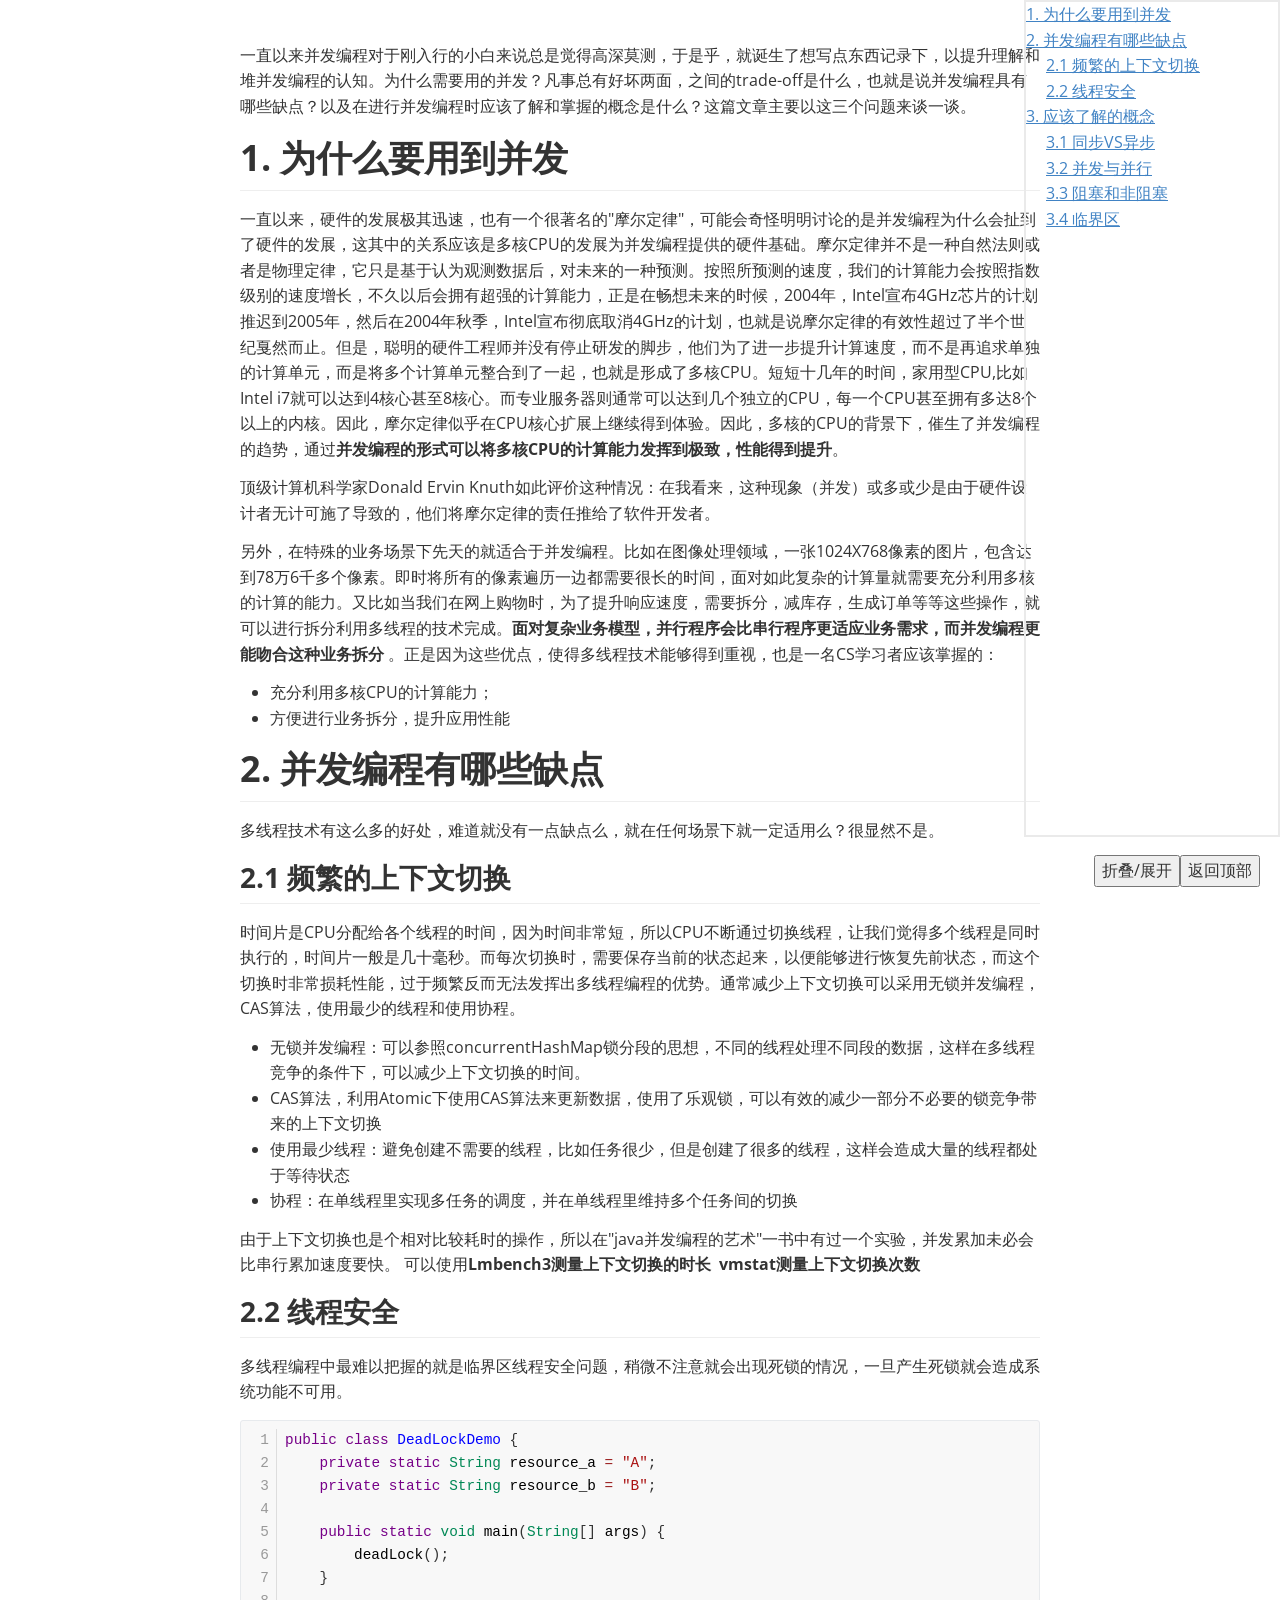
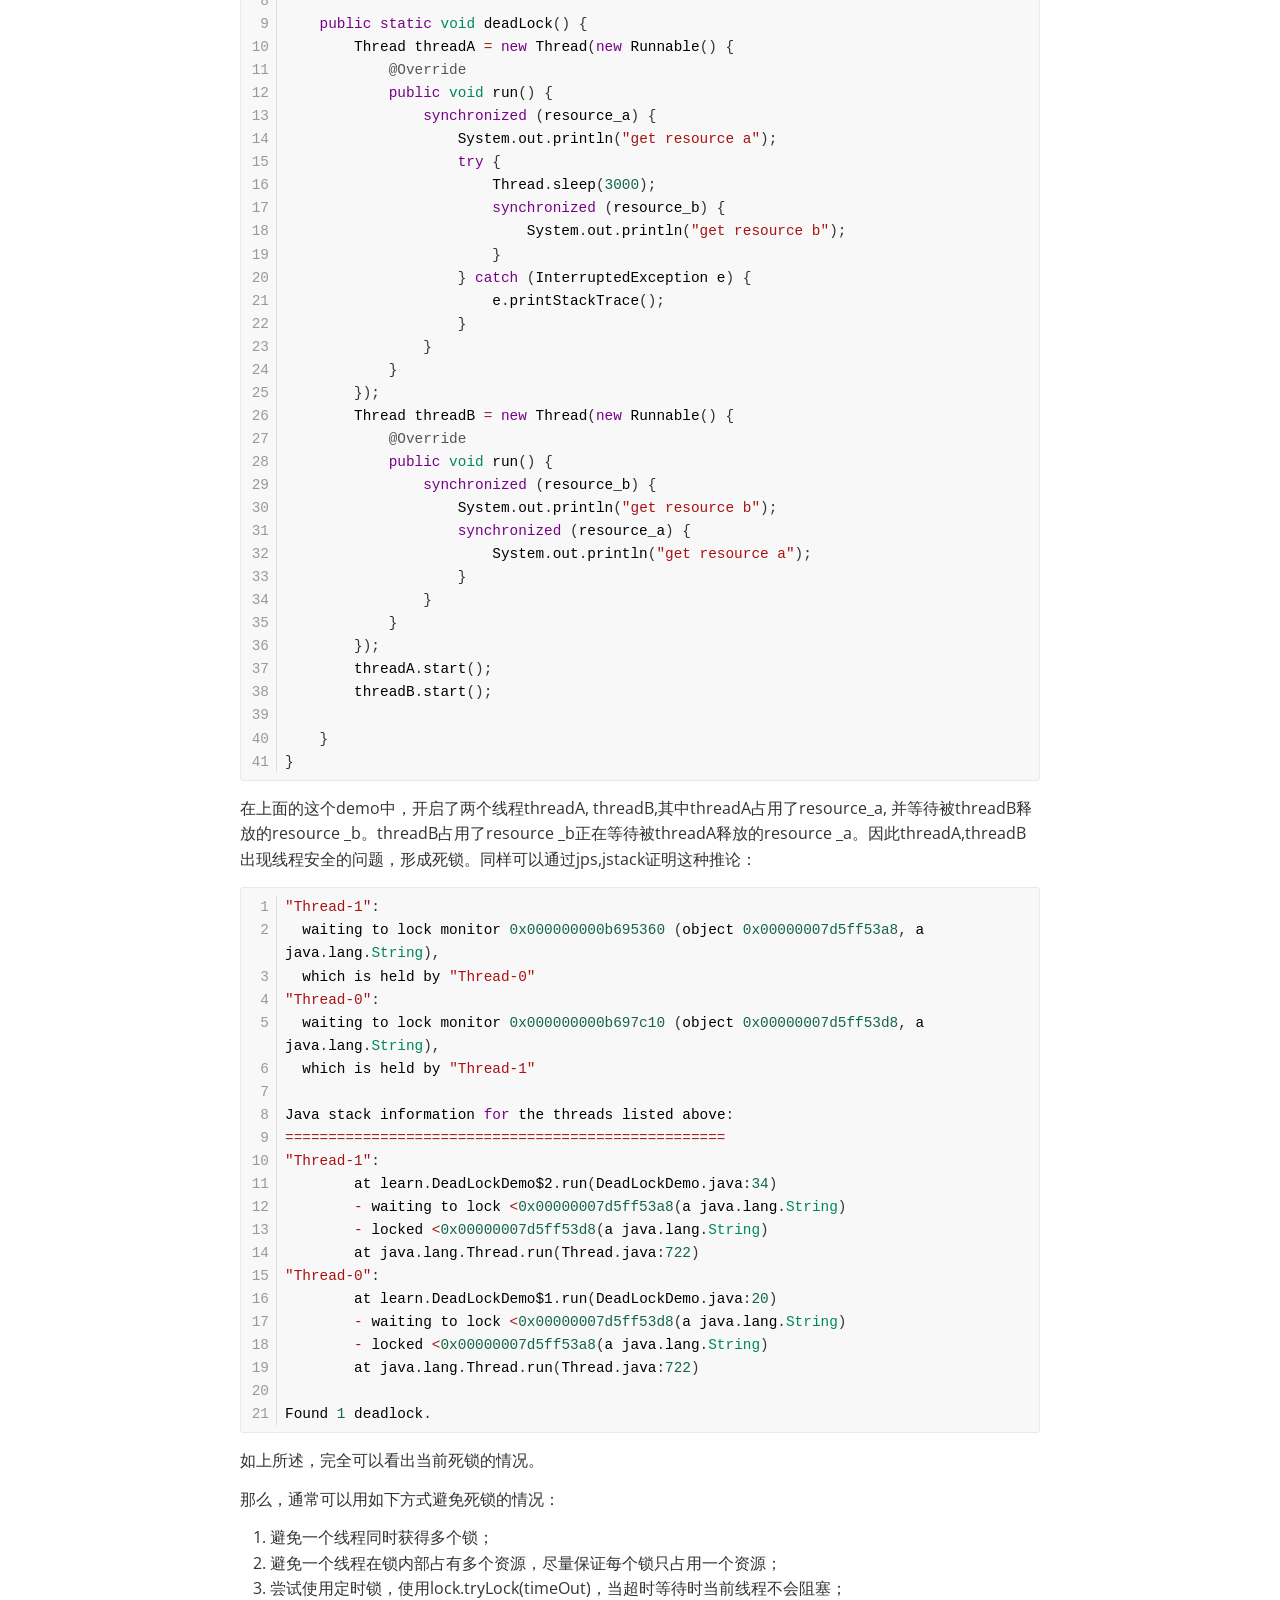
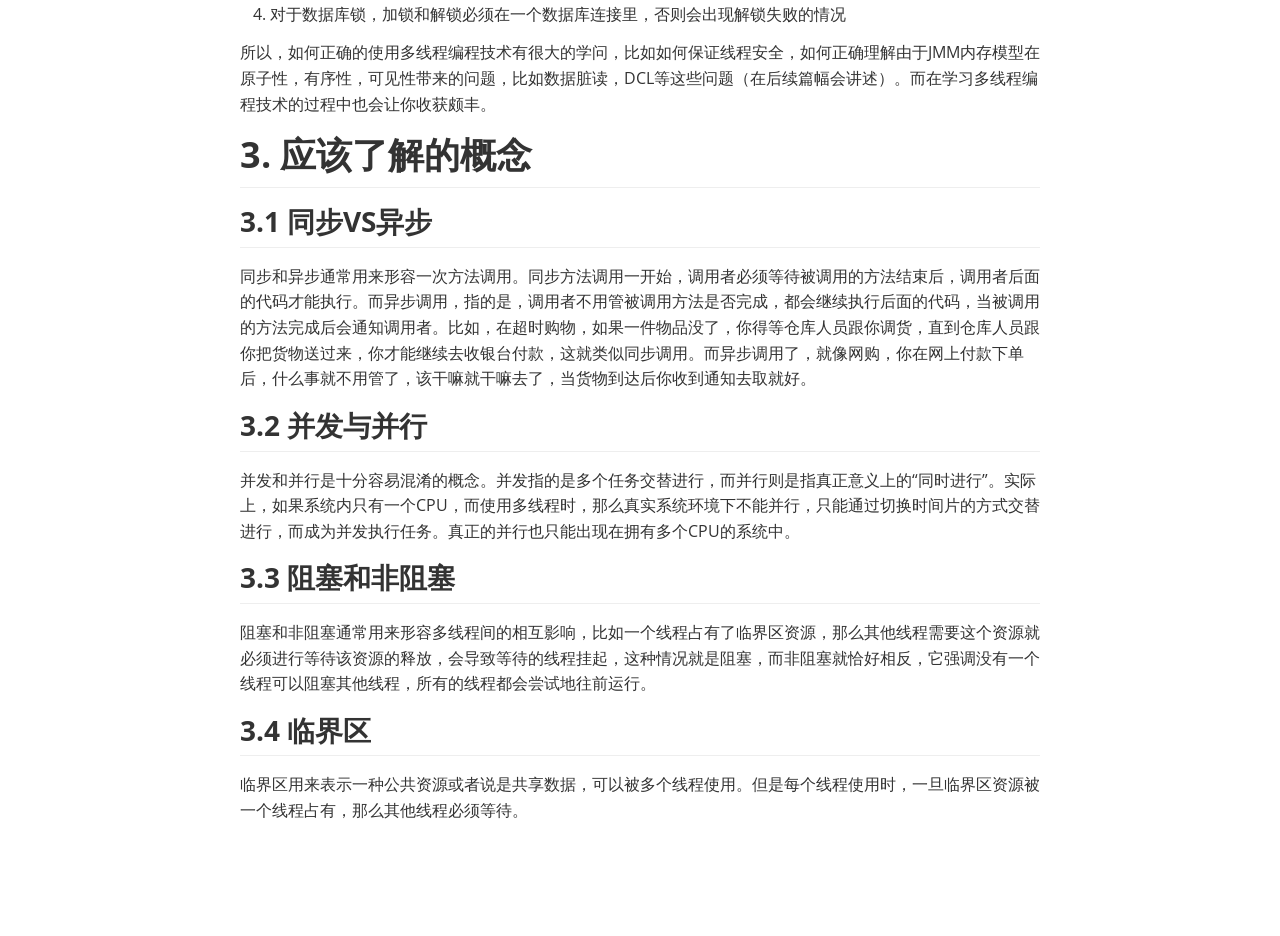
<file: note/java/concurrency/other/concurrency1/并发编程的优缺点.html>
<!doctype html>
<html>
<head>
<meta charset='UTF-8'><meta name='viewport' content='width=device-width initial-scale=1'>
<title>并发编程的优缺点</title><link href='https://fonts.loli.net/css?family=Open+Sans:400italic,700italic,700,400&subset=latin,latin-ext' rel='stylesheet' type='text/css' /><style type='text/css'>html {overflow-x: initial !important;}:root { --bg-color:#ffffff; --text-color:#333333; --select-text-bg-color:#B5D6FC; --select-text-font-color:auto; --monospace:"Lucida Console",Consolas,"Courier",monospace; }
html { font-size: 14px; background-color: var(--bg-color); color: var(--text-color); font-family: "Helvetica Neue", Helvetica, Arial, sans-serif; -webkit-font-smoothing: antialiased; }
body { margin: 0px; padding: 0px; height: auto; bottom: 0px; top: 0px; left: 0px; right: 0px; font-size: 1rem; line-height: 1.42857; overflow-x: hidden; background: inherit; tab-size: 4; }
iframe { margin: auto; }
a.url { word-break: break-all; }
a:active, a:hover { outline: 0px; }
.in-text-selection, ::selection { text-shadow: none; background: var(--select-text-bg-color); color: var(--select-text-font-color); }
#write { margin: 0px auto; height: auto; width: inherit; word-break: normal; overflow-wrap: break-word; position: relative; white-space: normal; overflow-x: visible; padding-top: 40px; }
#write.first-line-indent p { text-indent: 2em; }
#write.first-line-indent li p, #write.first-line-indent p * { text-indent: 0px; }
#write.first-line-indent li { margin-left: 2em; }
.for-image #write { padding-left: 8px; padding-right: 8px; }
body.typora-export { padding-left: 30px; padding-right: 30px; }
.typora-export .footnote-line, .typora-export li, .typora-export p { white-space: pre-wrap; }
@media screen and (max-width: 500px) {
  body.typora-export { padding-left: 0px; padding-right: 0px; }
  #write { padding-left: 20px; padding-right: 20px; }
  .CodeMirror-sizer { margin-left: 0px !important; }
  .CodeMirror-gutters { display: none !important; }
}
#write li > figure:last-child { margin-bottom: 0.5rem; }
#write ol, #write ul { position: relative; }
img { max-width: 100%; vertical-align: middle; image-orientation: from-image; }
button, input, select, textarea { color: inherit; font: inherit; }
input[type="checkbox"], input[type="radio"] { line-height: normal; padding: 0px; }
*, ::after, ::before { box-sizing: border-box; }
#write h1, #write h2, #write h3, #write h4, #write h5, #write h6, #write p, #write pre { width: inherit; }
#write h1, #write h2, #write h3, #write h4, #write h5, #write h6, #write p { position: relative; }
p { line-height: inherit; }
h1, h2, h3, h4, h5, h6 { break-after: avoid-page; break-inside: avoid; orphans: 4; }
p { orphans: 4; }
h1 { font-size: 2rem; }
h2 { font-size: 1.8rem; }
h3 { font-size: 1.6rem; }
h4 { font-size: 1.4rem; }
h5 { font-size: 1.2rem; }
h6 { font-size: 1rem; }
.md-math-block, .md-rawblock, h1, h2, h3, h4, h5, h6, p { margin-top: 1rem; margin-bottom: 1rem; }
.hidden { display: none; }
.md-blockmeta { color: rgb(204, 204, 204); font-weight: 700; font-style: italic; }
a { cursor: pointer; }
sup.md-footnote { padding: 2px 4px; background-color: rgba(238, 238, 238, 0.7); color: rgb(85, 85, 85); border-radius: 4px; cursor: pointer; }
sup.md-footnote a, sup.md-footnote a:hover { color: inherit; text-transform: inherit; text-decoration: inherit; }
#write input[type="checkbox"] { cursor: pointer; width: inherit; height: inherit; }
figure { overflow-x: auto; margin: 1.2em 0px; max-width: calc(100% + 16px); padding: 0px; }
figure > table { margin: 0px; }
tr { break-inside: avoid; break-after: auto; }
thead { display: table-header-group; }
table { border-collapse: collapse; border-spacing: 0px; width: 100%; overflow: auto; break-inside: auto; text-align: left; }
table.md-table td { min-width: 32px; }
.CodeMirror-gutters { border-right: 0px; background-color: inherit; }
.CodeMirror-linenumber { user-select: none; }
.CodeMirror { text-align: left; }
.CodeMirror-placeholder { opacity: 0.3; }
.CodeMirror pre { padding: 0px 4px; }
.CodeMirror-lines { padding: 0px; }
div.hr:focus { cursor: none; }
#write pre { white-space: pre-wrap; }
#write.fences-no-line-wrapping pre { white-space: pre; }
#write pre.ty-contain-cm { white-space: normal; }
.CodeMirror-gutters { margin-right: 4px; }
.md-fences { font-size: 0.9rem; display: block; break-inside: avoid; text-align: left; overflow: visible; white-space: pre; background: inherit; position: relative !important; }
.md-diagram-panel { width: 100%; margin-top: 10px; text-align: center; padding-top: 0px; padding-bottom: 8px; overflow-x: auto; }
#write .md-fences.mock-cm { white-space: pre-wrap; }
.md-fences.md-fences-with-lineno { padding-left: 0px; }
#write.fences-no-line-wrapping .md-fences.mock-cm { white-space: pre; overflow-x: auto; }
.md-fences.mock-cm.md-fences-with-lineno { padding-left: 8px; }
.CodeMirror-line, twitterwidget { break-inside: avoid; }
.footnotes { opacity: 0.8; font-size: 0.9rem; margin-top: 1em; margin-bottom: 1em; }
.footnotes + .footnotes { margin-top: 0px; }
.md-reset { margin: 0px; padding: 0px; border: 0px; outline: 0px; vertical-align: top; background: 0px 0px; text-decoration: none; text-shadow: none; float: none; position: static; width: auto; height: auto; white-space: nowrap; cursor: inherit; -webkit-tap-highlight-color: transparent; line-height: normal; font-weight: 400; text-align: left; box-sizing: content-box; direction: ltr; }
li div { padding-top: 0px; }
blockquote { margin: 1rem 0px; }
li .mathjax-block, li p { margin: 0.5rem 0px; }
li { margin: 0px; position: relative; }
blockquote > :last-child { margin-bottom: 0px; }
blockquote > :first-child, li > :first-child { margin-top: 0px; }
.footnotes-area { color: rgb(136, 136, 136); margin-top: 0.714rem; padding-bottom: 0.143rem; white-space: normal; }
#write .footnote-line { white-space: pre-wrap; }
@media print {
  body, html { border: 1px solid transparent; height: 99%; break-after: avoid; break-before: avoid; font-variant-ligatures: no-common-ligatures; }
  #write { margin-top: 0px; padding-top: 0px; border-color: transparent !important; }
  .typora-export * { -webkit-print-color-adjust: exact; }
  html.blink-to-pdf { font-size: 13px; }
  .typora-export #write { padding-left: 32px; padding-right: 32px; padding-bottom: 0px; break-after: avoid; }
  .typora-export #write::after { height: 0px; }
  .is-mac table { break-inside: avoid; }
}
.footnote-line { margin-top: 0.714em; font-size: 0.7em; }
a img, img a { cursor: pointer; }
pre.md-meta-block { font-size: 0.8rem; min-height: 0.8rem; white-space: pre-wrap; background: rgb(204, 204, 204); display: block; overflow-x: hidden; }
p > .md-image:only-child:not(.md-img-error) img, p > img:only-child { display: block; margin: auto; }
#write.first-line-indent p > .md-image:only-child:not(.md-img-error) img { left: -2em; position: relative; }
p > .md-image:only-child { display: inline-block; width: 100%; }
#write .MathJax_Display { margin: 0.8em 0px 0px; }
.md-math-block { width: 100%; }
.md-math-block:not(:empty)::after { display: none; }
[contenteditable="true"]:active, [contenteditable="true"]:focus, [contenteditable="false"]:active, [contenteditable="false"]:focus { outline: 0px; box-shadow: none; }
.md-task-list-item { position: relative; list-style-type: none; }
.task-list-item.md-task-list-item { padding-left: 0px; }
.md-task-list-item > input { position: absolute; top: 0px; left: 0px; margin-left: -1.2em; margin-top: calc(1em - 10px); border: none; }
.math { font-size: 1rem; }
.md-toc { min-height: 3.58rem; position: relative; font-size: 0.9rem; border-radius: 10px; }
.md-toc-content { position: relative; margin-left: 0px; }
.md-toc-content::after, .md-toc::after { display: none; }
.md-toc-item { display: block; color: rgb(65, 131, 196); }
.md-toc-item a { text-decoration: none; }
.md-toc-inner:hover { text-decoration: underline; }
.md-toc-inner { display: inline-block; cursor: pointer; }
.md-toc-h1 .md-toc-inner { margin-left: 0px; font-weight: 700; }
.md-toc-h2 .md-toc-inner { margin-left: 2em; }
.md-toc-h3 .md-toc-inner { margin-left: 4em; }
.md-toc-h4 .md-toc-inner { margin-left: 6em; }
.md-toc-h5 .md-toc-inner { margin-left: 8em; }
.md-toc-h6 .md-toc-inner { margin-left: 10em; }
@media screen and (max-width: 48em) {
  .md-toc-h3 .md-toc-inner { margin-left: 3.5em; }
  .md-toc-h4 .md-toc-inner { margin-left: 5em; }
  .md-toc-h5 .md-toc-inner { margin-left: 6.5em; }
  .md-toc-h6 .md-toc-inner { margin-left: 8em; }
}
a.md-toc-inner { font-size: inherit; font-style: inherit; font-weight: inherit; line-height: inherit; }
.footnote-line a:not(.reversefootnote) { color: inherit; }
.md-attr { display: none; }
.md-fn-count::after { content: "."; }
code, pre, samp, tt { font-family: var(--monospace); }
kbd { margin: 0px 0.1em; padding: 0.1em 0.6em; font-size: 0.8em; color: rgb(36, 39, 41); background: rgb(255, 255, 255); border: 1px solid rgb(173, 179, 185); border-radius: 3px; box-shadow: rgba(12, 13, 14, 0.2) 0px 1px 0px, rgb(255, 255, 255) 0px 0px 0px 2px inset; white-space: nowrap; vertical-align: middle; }
.md-comment { color: rgb(162, 127, 3); opacity: 0.8; font-family: var(--monospace); }
code { text-align: left; vertical-align: initial; }
a.md-print-anchor { white-space: pre !important; border-width: initial !important; border-style: none !important; border-color: initial !important; display: inline-block !important; position: absolute !important; width: 1px !important; right: 0px !important; outline: 0px !important; background: 0px 0px !important; text-decoration: initial !important; text-shadow: initial !important; }
.md-inline-math .MathJax_SVG .noError { display: none !important; }
.html-for-mac .inline-math-svg .MathJax_SVG { vertical-align: 0.2px; }
.md-math-block .MathJax_SVG_Display { text-align: center; margin: 0px; position: relative; text-indent: 0px; max-width: none; max-height: none; min-height: 0px; min-width: 100%; width: auto; overflow-y: hidden; display: block !important; }
.MathJax_SVG_Display, .md-inline-math .MathJax_SVG_Display { width: auto; margin: inherit; display: inline-block !important; }
.MathJax_SVG .MJX-monospace { font-family: var(--monospace); }
.MathJax_SVG .MJX-sans-serif { font-family: sans-serif; }
.MathJax_SVG { display: inline; font-style: normal; font-weight: 400; line-height: normal; zoom: 90%; text-indent: 0px; text-align: left; text-transform: none; letter-spacing: normal; word-spacing: normal; overflow-wrap: normal; white-space: nowrap; float: none; direction: ltr; max-width: none; max-height: none; min-width: 0px; min-height: 0px; border: 0px; padding: 0px; margin: 0px; }
.MathJax_SVG * { transition: none 0s ease 0s; }
.MathJax_SVG_Display svg { vertical-align: middle !important; margin-bottom: 0px !important; margin-top: 0px !important; }
.os-windows.monocolor-emoji .md-emoji { font-family: "Segoe UI Symbol", sans-serif; }
.md-diagram-panel > svg { max-width: 100%; }
[lang="flow"] svg, [lang="mermaid"] svg { max-width: 100%; height: auto; }
[lang="mermaid"] .node text { font-size: 1rem; }
table tr th { border-bottom: 0px; }
video { max-width: 100%; display: block; margin: 0px auto; }
iframe { max-width: 100%; width: 100%; border: none; }
.highlight td, .highlight tr { border: 0px; }
svg[id^="mermaidChart"] { line-height: 1em; }
mark { background: rgb(255, 255, 0); color: rgb(0, 0, 0); }
.md-html-inline .md-plain, .md-html-inline strong, mark .md-inline-math, mark strong { color: inherit; }
mark .md-meta { color: rgb(0, 0, 0); opacity: 0.3 !important; }


.CodeMirror { height: auto; }
.CodeMirror.cm-s-inner { background: inherit; }
.CodeMirror-scroll { overflow: auto hidden; z-index: 3; }
.CodeMirror-gutter-filler, .CodeMirror-scrollbar-filler { background-color: rgb(255, 255, 255); }
.CodeMirror-gutters { border-right: 1px solid rgb(221, 221, 221); background: inherit; white-space: nowrap; }
.CodeMirror-linenumber { padding: 0px 3px 0px 5px; text-align: right; color: rgb(153, 153, 153); }
.cm-s-inner .cm-keyword { color: rgb(119, 0, 136); }
.cm-s-inner .cm-atom, .cm-s-inner.cm-atom { color: rgb(34, 17, 153); }
.cm-s-inner .cm-number { color: rgb(17, 102, 68); }
.cm-s-inner .cm-def { color: rgb(0, 0, 255); }
.cm-s-inner .cm-variable { color: rgb(0, 0, 0); }
.cm-s-inner .cm-variable-2 { color: rgb(0, 85, 170); }
.cm-s-inner .cm-variable-3 { color: rgb(0, 136, 85); }
.cm-s-inner .cm-string { color: rgb(170, 17, 17); }
.cm-s-inner .cm-property { color: rgb(0, 0, 0); }
.cm-s-inner .cm-operator { color: rgb(152, 26, 26); }
.cm-s-inner .cm-comment, .cm-s-inner.cm-comment { color: rgb(170, 85, 0); }
.cm-s-inner .cm-string-2 { color: rgb(255, 85, 0); }
.cm-s-inner .cm-meta { color: rgb(85, 85, 85); }
.cm-s-inner .cm-qualifier { color: rgb(85, 85, 85); }
.cm-s-inner .cm-builtin { color: rgb(51, 0, 170); }
.cm-s-inner .cm-bracket { color: rgb(153, 153, 119); }
.cm-s-inner .cm-tag { color: rgb(17, 119, 0); }
.cm-s-inner .cm-attribute { color: rgb(0, 0, 204); }
.cm-s-inner .cm-header, .cm-s-inner.cm-header { color: rgb(0, 0, 255); }
.cm-s-inner .cm-quote, .cm-s-inner.cm-quote { color: rgb(0, 153, 0); }
.cm-s-inner .cm-hr, .cm-s-inner.cm-hr { color: rgb(153, 153, 153); }
.cm-s-inner .cm-link, .cm-s-inner.cm-link { color: rgb(0, 0, 204); }
.cm-negative { color: rgb(221, 68, 68); }
.cm-positive { color: rgb(34, 153, 34); }
.cm-header, .cm-strong { font-weight: 700; }
.cm-del { text-decoration: line-through; }
.cm-em { font-style: italic; }
.cm-link { text-decoration: underline; }
.cm-error { color: red; }
.cm-invalidchar { color: red; }
.cm-constant { color: rgb(38, 139, 210); }
.cm-defined { color: rgb(181, 137, 0); }
div.CodeMirror span.CodeMirror-matchingbracket { color: rgb(0, 255, 0); }
div.CodeMirror span.CodeMirror-nonmatchingbracket { color: rgb(255, 34, 34); }
.cm-s-inner .CodeMirror-activeline-background { background: inherit; }
.CodeMirror { position: relative; overflow: hidden; }
.CodeMirror-scroll { height: 100%; outline: 0px; position: relative; box-sizing: content-box; background: inherit; }
.CodeMirror-sizer { position: relative; }
.CodeMirror-gutter-filler, .CodeMirror-hscrollbar, .CodeMirror-scrollbar-filler, .CodeMirror-vscrollbar { position: absolute; z-index: 6; display: none; }
.CodeMirror-vscrollbar { right: 0px; top: 0px; overflow: hidden; }
.CodeMirror-hscrollbar { bottom: 0px; left: 0px; overflow: hidden; }
.CodeMirror-scrollbar-filler { right: 0px; bottom: 0px; }
.CodeMirror-gutter-filler { left: 0px; bottom: 0px; }
.CodeMirror-gutters { position: absolute; left: 0px; top: 0px; padding-bottom: 30px; z-index: 3; }
.CodeMirror-gutter { white-space: normal; height: 100%; box-sizing: content-box; padding-bottom: 30px; margin-bottom: -32px; display: inline-block; }
.CodeMirror-gutter-wrapper { position: absolute; z-index: 4; background: 0px 0px !important; border: none !important; }
.CodeMirror-gutter-background { position: absolute; top: 0px; bottom: 0px; z-index: 4; }
.CodeMirror-gutter-elt { position: absolute; cursor: default; z-index: 4; }
.CodeMirror-lines { cursor: text; }
.CodeMirror pre { border-radius: 0px; border-width: 0px; background: 0px 0px; font-family: inherit; font-size: inherit; margin: 0px; white-space: pre; overflow-wrap: normal; color: inherit; z-index: 2; position: relative; overflow: visible; }
.CodeMirror-wrap pre { overflow-wrap: break-word; white-space: pre-wrap; word-break: normal; }
.CodeMirror-code pre { border-right: 30px solid transparent; width: fit-content; }
.CodeMirror-wrap .CodeMirror-code pre { border-right: none; width: auto; }
.CodeMirror-linebackground { position: absolute; left: 0px; right: 0px; top: 0px; bottom: 0px; z-index: 0; }
.CodeMirror-linewidget { position: relative; z-index: 2; overflow: auto; }
.CodeMirror-wrap .CodeMirror-scroll { overflow-x: hidden; }
.CodeMirror-measure { position: absolute; width: 100%; height: 0px; overflow: hidden; visibility: hidden; }
.CodeMirror-measure pre { position: static; }
.CodeMirror div.CodeMirror-cursor { position: absolute; visibility: hidden; border-right: none; width: 0px; }
.CodeMirror div.CodeMirror-cursor { visibility: hidden; }
.CodeMirror-focused div.CodeMirror-cursor { visibility: inherit; }
.cm-searching { background: rgba(255, 255, 0, 0.4); }
@media print {
  .CodeMirror div.CodeMirror-cursor { visibility: hidden; }
}


:root {
    --side-bar-bg-color: #fafafa;
    --control-text-color: #777;
}

@include-when-export url(https://fonts.loli.net/css?family=Open+Sans:400italic,700italic,700,400&subset=latin,latin-ext);

/* open-sans-regular - latin-ext_latin */
  /* open-sans-italic - latin-ext_latin */
    /* open-sans-700 - latin-ext_latin */
    /* open-sans-700italic - latin-ext_latin */
  html {
    font-size: 16px;
}

body {
    font-family: "Open Sans","Clear Sans", "Helvetica Neue", Helvetica, Arial, sans-serif;
    color: rgb(51, 51, 51);
    line-height: 1.6;
}

#write {
    max-width: 860px;
  	margin: 0 auto;
  	padding: 30px;
    padding-bottom: 100px;
}

@media only screen and (min-width: 1400px) {
	#write {
		max-width: 1024px;
	}
}

@media only screen and (min-width: 1800px) {
	#write {
		max-width: 1200px;
	}
}

#write > ul:first-child,
#write > ol:first-child{
    margin-top: 30px;
}

a {
    color: #4183C4;
}
h1,
h2,
h3,
h4,
h5,
h6 {
    position: relative;
    margin-top: 1rem;
    margin-bottom: 1rem;
    font-weight: bold;
    line-height: 1.4;
    cursor: text;
}
h1:hover a.anchor,
h2:hover a.anchor,
h3:hover a.anchor,
h4:hover a.anchor,
h5:hover a.anchor,
h6:hover a.anchor {
    text-decoration: none;
}
h1 tt,
h1 code {
    font-size: inherit;
}
h2 tt,
h2 code {
    font-size: inherit;
}
h3 tt,
h3 code {
    font-size: inherit;
}
h4 tt,
h4 code {
    font-size: inherit;
}
h5 tt,
h5 code {
    font-size: inherit;
}
h6 tt,
h6 code {
    font-size: inherit;
}
h1 {
    padding-bottom: .3em;
    font-size: 2.25em;
    line-height: 1.2;
    border-bottom: 1px solid #eee;
}
h2 {
   padding-bottom: .3em;
    font-size: 1.75em;
    line-height: 1.225;
    border-bottom: 1px solid #eee;
}
h3 {
    font-size: 1.5em;
    line-height: 1.43;
}
h4 {
    font-size: 1.25em;
}
h5 {
    font-size: 1em;
}
h6 {
   font-size: 1em;
    color: #777;
}
p,
blockquote,
ul,
ol,
dl,
table{
    margin: 0.8em 0;
}
li>ol,
li>ul {
    margin: 0 0;
}
hr {
    height: 2px;
    padding: 0;
    margin: 16px 0;
    background-color: #e7e7e7;
    border: 0 none;
    overflow: hidden;
    box-sizing: content-box;
}

li p.first {
    display: inline-block;
}
ul,
ol {
    padding-left: 30px;
}
ul:first-child,
ol:first-child {
    margin-top: 0;
}
ul:last-child,
ol:last-child {
    margin-bottom: 0;
}
blockquote {
    border-left: 4px solid #dfe2e5;
    padding: 0 15px;
    color: #777777;
}
blockquote blockquote {
    padding-right: 0;
}
table {
    padding: 0;
    word-break: initial;
}
table tr {
    border-top: 1px solid #dfe2e5;
    margin: 0;
    padding: 0;
}
table tr:nth-child(2n),
thead {
    background-color: #f8f8f8;
}
table tr th {
    font-weight: bold;
    border: 1px solid #dfe2e5;
    border-bottom: 0;
    margin: 0;
    padding: 6px 13px;
}
table tr td {
    border: 1px solid #dfe2e5;
    margin: 0;
    padding: 6px 13px;
}
table tr th:first-child,
table tr td:first-child {
    margin-top: 0;
}
table tr th:last-child,
table tr td:last-child {
    margin-bottom: 0;
}

.CodeMirror-lines {
    padding-left: 4px;
}

.code-tooltip {
    box-shadow: 0 1px 1px 0 rgba(0,28,36,.3);
    border-top: 1px solid #eef2f2;
}

.md-fences,
code,
tt {
    border: 1px solid #e7eaed;
    background-color: #f8f8f8;
    border-radius: 3px;
    padding: 0;
    padding: 2px 4px 0px 4px;
    font-size: 0.9em;
}

code {
    background-color: #f3f4f4;
    padding: 0 2px 0 2px;
}

.md-fences {
    margin-bottom: 15px;
    margin-top: 15px;
    padding-top: 8px;
    padding-bottom: 6px;
}


.md-task-list-item > input {
  margin-left: -1.3em;
}

@media print {
    html {
        font-size: 13px;
    }
    table,
    pre {
        page-break-inside: avoid;
    }
    pre {
        word-wrap: break-word;
    }
}

.md-fences {
	background-color: #f8f8f8;
}
#write pre.md-meta-block {
	padding: 1rem;
    font-size: 85%;
    line-height: 1.45;
    background-color: #f7f7f7;
    border: 0;
    border-radius: 3px;
    color: #777777;
    margin-top: 0 !important;
}

.mathjax-block>.code-tooltip {
	bottom: .375rem;
}

.md-mathjax-midline {
    background: #fafafa;
}

#write>h3.md-focus:before{
	left: -1.5625rem;
	top: .375rem;
}
#write>h4.md-focus:before{
	left: -1.5625rem;
	top: .285714286rem;
}
#write>h5.md-focus:before{
	left: -1.5625rem;
	top: .285714286rem;
}
#write>h6.md-focus:before{
	left: -1.5625rem;
	top: .285714286rem;
}
.md-image>.md-meta {
    /*border: 1px solid #ddd;*/
    border-radius: 3px;
    padding: 2px 0px 0px 4px;
    font-size: 0.9em;
    color: inherit;
}

.md-tag {
    color: #a7a7a7;
    opacity: 1;
}

.md-toc { 
    margin-top:20px;
    padding-bottom:20px;
}

.sidebar-tabs {
    border-bottom: none;
}

#typora-quick-open {
    border: 1px solid #ddd;
    background-color: #f8f8f8;
}

#typora-quick-open-item {
    background-color: #FAFAFA;
    border-color: #FEFEFE #e5e5e5 #e5e5e5 #eee;
    border-style: solid;
    border-width: 1px;
}

/** focus mode */
.on-focus-mode blockquote {
    border-left-color: rgba(85, 85, 85, 0.12);
}

header, .context-menu, .megamenu-content, footer{
    font-family: "Segoe UI", "Arial", sans-serif;
}

.file-node-content:hover .file-node-icon,
.file-node-content:hover .file-node-open-state{
    visibility: visible;
}

.mac-seamless-mode #typora-sidebar {
    background-color: #fafafa;
    background-color: var(--side-bar-bg-color);
}

.md-lang {
    color: #b4654d;
}

.html-for-mac .context-menu {
    --item-hover-bg-color: #E6F0FE;
}

#md-notification .btn {
    border: 0;
}

.dropdown-menu .divider {
    border-color: #e5e5e5;
}

.ty-preferences .window-content {
    background-color: #fafafa;
}

.ty-preferences .nav-group-item.active {
    color: white;
    background: #999;
}


</style>
</head>
<body class='typora-export os-windows' >
<div  id='write'  class = ''><p><span>一直以来并发编程对于刚入行的小白来说总是觉得高深莫测，于是乎，就诞生了想写点东西记录下，以提升理解和堆并发编程的认知。为什么需要用的并发？凡事总有好坏两面，之间的trade-off是什么，也就是说并发编程具有哪些缺点？以及在进行并发编程时应该了解和掌握的概念是什么？这篇文章主要以这三个问题来谈一谈。</span></p><h1><a name="1-为什么要用到并发" class="md-header-anchor"></a><span>1. 为什么要用到并发</span></h1><p><span>一直以来，硬件的发展极其迅速，也有一个很著名的&quot;摩尔定律&quot;，可能会奇怪明明讨论的是并发编程为什么会扯到了硬件的发展，这其中的关系应该是多核CPU的发展为并发编程提供的硬件基础。摩尔定律并不是一种自然法则或者是物理定律，它只是基于认为观测数据后，对未来的一种预测。按照所预测的速度，我们的计算能力会按照指数级别的速度增长，不久以后会拥有超强的计算能力，正是在畅想未来的时候，2004年，Intel宣布4GHz芯片的计划推迟到2005年，然后在2004年秋季，Intel宣布彻底取消4GHz的计划，也就是说摩尔定律的有效性超过了半个世纪戛然而止。但是，聪明的硬件工程师并没有停止研发的脚步，他们为了进一步提升计算速度，而不是再追求单独的计算单元，而是将多个计算单元整合到了一起，也就是形成了多核CPU。短短十几年的时间，家用型CPU,比如Intel i7就可以达到4核心甚至8核心。而专业服务器则通常可以达到几个独立的CPU，每一个CPU甚至拥有多达8个以上的内核。因此，摩尔定律似乎在CPU核心扩展上继续得到体验。因此，多核的CPU的背景下，催生了并发编程的趋势，通过</span><strong><span>并发编程的形式可以将多核CPU的计算能力发挥到极致，性能得到提升</span></strong><span>。</span></p><p><span>顶级计算机科学家Donald Ervin Knuth如此评价这种情况：在我看来，这种现象（并发）或多或少是由于硬件设计者无计可施了导致的，他们将摩尔定律的责任推给了软件开发者。</span></p><p><span>另外，在特殊的业务场景下先天的就适合于并发编程。比如在图像处理领域，一张1024X768像素的图片，包含达到78万6千多个像素。即时将所有的像素遍历一边都需要很长的时间，面对如此复杂的计算量就需要充分利用多核的计算的能力。又比如当我们在网上购物时，为了提升响应速度，需要拆分，减库存，生成订单等等这些操作，就可以进行拆分利用多线程的技术完成。</span><strong><span>面对复杂业务模型，并行程序会比串行程序更适应业务需求，而并发编程更能吻合这种业务拆分</span></strong><span> 。正是因为这些优点，使得多线程技术能够得到重视，也是一名CS学习者应该掌握的：</span></p><ul><li><span>充分利用多核CPU的计算能力；</span></li><li><span>方便进行业务拆分，提升应用性能</span></li></ul><h1><a name="2-并发编程有哪些缺点" class="md-header-anchor"></a><span>2. 并发编程有哪些缺点</span></h1><p><span>多线程技术有这么多的好处，难道就没有一点缺点么，就在任何场景下就一定适用么？很显然不是。</span></p><h2><a name="21-频繁的上下文切换" class="md-header-anchor"></a><span>2.1 频繁的上下文切换</span></h2><p><span>时间片是CPU分配给各个线程的时间，因为时间非常短，所以CPU不断通过切换线程，让我们觉得多个线程是同时执行的，时间片一般是几十毫秒。而每次切换时，需要保存当前的状态起来，以便能够进行恢复先前状态，而这个切换时非常损耗性能，过于频繁反而无法发挥出多线程编程的优势。通常减少上下文切换可以采用无锁并发编程，CAS算法，使用最少的线程和使用协程。</span></p><ul><li><span>无锁并发编程：可以参照concurrentHashMap锁分段的思想，不同的线程处理不同段的数据，这样在多线程竞争的条件下，可以减少上下文切换的时间。</span></li><li><span>CAS算法，利用Atomic下使用CAS算法来更新数据，使用了乐观锁，可以有效的减少一部分不必要的锁竞争带来的上下文切换</span></li><li><span>使用最少线程：避免创建不需要的线程，比如任务很少，但是创建了很多的线程，这样会造成大量的线程都处于等待状态</span></li><li><span>协程：在单线程里实现多任务的调度，并在单线程里维持多个任务间的切换</span></li></ul><p><span>由于上下文切换也是个相对比较耗时的操作，所以在&quot;java并发编程的艺术&quot;一书中有过一个实验，并发累加未必会比串行累加速度要快。 可以使用</span><strong><span>Lmbench3测量上下文切换的时长</span></strong><span>  </span><strong><span>vmstat测量上下文切换次数</span></strong></p><h2><a name="22-线程安全" class="md-header-anchor"></a><span>2.2 线程安全</span></h2><p><span>多线程编程中最难以把握的就是临界区线程安全问题，稍微不注意就会出现死锁的情况，一旦产生死锁就会造成系统功能不可用。</span></p><pre spellcheck="false" class="md-fences md-end-block md-fences-with-lineno ty-contain-cm modeLoaded" lang="java" style="break-inside: unset;"><div class="CodeMirror cm-s-inner CodeMirror-wrap" lang="java"><div style="overflow: hidden; position: relative; width: 3px; height: 0px; top: 0px; left: 44px;"><textarea autocorrect="off" autocapitalize="off" spellcheck="false" tabindex="0" style="position: absolute; bottom: -1em; padding: 0px; width: 1000px; height: 1em; outline: none;"></textarea></div><div class="CodeMirror-scrollbar-filler" cm-not-content="true"></div><div class="CodeMirror-gutter-filler" cm-not-content="true"></div><div class="CodeMirror-scroll" tabindex="-1"><div class="CodeMirror-sizer" style="margin-left: 36px; margin-bottom: 0px; border-right-width: 0px; padding-right: 0px; padding-bottom: 0px;"><div style="position: relative; top: 0px;"><div class="CodeMirror-lines" role="presentation"><div role="presentation" style="position: relative; outline: none;"><div class="CodeMirror-measure"><span><span>​</span>x</span></div><div class="CodeMirror-measure"></div><div style="position: relative; z-index: 1;"></div><div class="CodeMirror-code" role="presentation" style=""><div class="CodeMirror-activeline" style="position: relative;"><div class="CodeMirror-activeline-background CodeMirror-linebackground"></div><div class="CodeMirror-gutter-background CodeMirror-activeline-gutter" style="left: -36px; width: 36px;"></div><div class="CodeMirror-gutter-wrapper CodeMirror-activeline-gutter" style="left: -36px;"><div class="CodeMirror-linenumber CodeMirror-gutter-elt CodeMirror-linenumber-show" style="left: 0px; width: 27px;">1</div></div><pre class=" CodeMirror-line " role="presentation"><span role="presentation" style="padding-right: 0.1px;"><span class="cm-keyword">public</span> <span class="cm-keyword">class</span> <span class="cm-def">DeadLockDemo</span> {</span></pre></div><div style="position: relative;"><div class="CodeMirror-gutter-wrapper" style="left: -36px;"><div class="CodeMirror-linenumber CodeMirror-gutter-elt" style="left: 0px; width: 27px;">2</div></div><pre class=" CodeMirror-line " role="presentation"><span role="presentation" style="padding-right: 0.1px;"> &nbsp; &nbsp;<span class="cm-keyword">private</span> <span class="cm-keyword">static</span> <span class="cm-variable-3">String</span> <span class="cm-variable">resource_a</span> <span class="cm-operator">=</span> <span class="cm-string">"A"</span>;</span></pre></div><div style="position: relative;"><div class="CodeMirror-gutter-wrapper" style="left: -36px;"><div class="CodeMirror-linenumber CodeMirror-gutter-elt" style="left: 0px; width: 27px;">3</div></div><pre class=" CodeMirror-line " role="presentation"><span role="presentation" style="padding-right: 0.1px;"> &nbsp; &nbsp;<span class="cm-keyword">private</span> <span class="cm-keyword">static</span> <span class="cm-variable-3">String</span> <span class="cm-variable">resource_b</span> <span class="cm-operator">=</span> <span class="cm-string">"B"</span>;</span></pre></div><div style="position: relative;"><div class="CodeMirror-gutter-wrapper" style="left: -36px;"><div class="CodeMirror-linenumber CodeMirror-gutter-elt" style="left: 0px; width: 27px;">4</div></div><pre class=" CodeMirror-line " role="presentation"><span role="presentation" style="padding-right: 0.1px;"><span cm-text="">​</span></span></pre></div><div style="position: relative;"><div class="CodeMirror-gutter-wrapper" style="left: -36px;"><div class="CodeMirror-linenumber CodeMirror-gutter-elt" style="left: 0px; width: 27px;">5</div></div><pre class=" CodeMirror-line " role="presentation"><span role="presentation" style="padding-right: 0.1px;"> &nbsp; &nbsp;<span class="cm-keyword">public</span> <span class="cm-keyword">static</span> <span class="cm-variable-3">void</span> <span class="cm-variable">main</span>(<span class="cm-variable-3">String</span>[] <span class="cm-variable">args</span>) {</span></pre></div><div style="position: relative;"><div class="CodeMirror-gutter-wrapper" style="left: -36px;"><div class="CodeMirror-linenumber CodeMirror-gutter-elt" style="left: 0px; width: 27px;">6</div></div><pre class=" CodeMirror-line " role="presentation"><span role="presentation" style="padding-right: 0.1px;"> &nbsp; &nbsp; &nbsp; &nbsp;<span class="cm-variable">deadLock</span>();</span></pre></div><div style="position: relative;"><div class="CodeMirror-gutter-wrapper" style="left: -36px;"><div class="CodeMirror-linenumber CodeMirror-gutter-elt" style="left: 0px; width: 27px;">7</div></div><pre class=" CodeMirror-line " role="presentation"><span role="presentation" style="padding-right: 0.1px;"> &nbsp;  }</span></pre></div><div style="position: relative;"><div class="CodeMirror-gutter-wrapper" style="left: -36px;"><div class="CodeMirror-linenumber CodeMirror-gutter-elt" style="left: 0px; width: 27px;">8</div></div><pre class=" CodeMirror-line " role="presentation"><span role="presentation" style="padding-right: 0.1px;"><span cm-text="">​</span></span></pre></div><div style="position: relative;"><div class="CodeMirror-gutter-wrapper" style="left: -36px;"><div class="CodeMirror-linenumber CodeMirror-gutter-elt" style="left: 0px; width: 27px;">9</div></div><pre class=" CodeMirror-line " role="presentation"><span role="presentation" style="padding-right: 0.1px;"> &nbsp; &nbsp;<span class="cm-keyword">public</span> <span class="cm-keyword">static</span> <span class="cm-variable-3">void</span> <span class="cm-variable">deadLock</span>() {</span></pre></div><div style="position: relative;"><div class="CodeMirror-gutter-wrapper" style="left: -36px;"><div class="CodeMirror-linenumber CodeMirror-gutter-elt CodeMirror-linenumber-show" style="left: 0px; width: 27px;">10</div></div><pre class=" CodeMirror-line " role="presentation"><span role="presentation" style="padding-right: 0.1px;"> &nbsp; &nbsp; &nbsp; &nbsp;<span class="cm-variable">Thread</span> <span class="cm-variable">threadA</span> <span class="cm-operator">=</span> <span class="cm-keyword">new</span> <span class="cm-variable">Thread</span>(<span class="cm-keyword">new</span> <span class="cm-variable">Runnable</span>() {</span></pre></div><div style="position: relative;"><div class="CodeMirror-gutter-wrapper" style="left: -36px;"><div class="CodeMirror-linenumber CodeMirror-gutter-elt" style="left: 0px; width: 27px;">11</div></div><pre class=" CodeMirror-line " role="presentation"><span role="presentation" style="padding-right: 0.1px;"> &nbsp; &nbsp; &nbsp; &nbsp; &nbsp; &nbsp;<span class="cm-meta">@Override</span></span></pre></div><div style="position: relative;"><div class="CodeMirror-gutter-wrapper" style="left: -36px;"><div class="CodeMirror-linenumber CodeMirror-gutter-elt" style="left: 0px; width: 27px;">12</div></div><pre class=" CodeMirror-line " role="presentation"><span role="presentation" style="padding-right: 0.1px;"> &nbsp; &nbsp; &nbsp; &nbsp; &nbsp; &nbsp;<span class="cm-keyword">public</span> <span class="cm-variable-3">void</span> <span class="cm-variable">run</span>() {</span></pre></div><div style="position: relative;"><div class="CodeMirror-gutter-wrapper" style="left: -36px;"><div class="CodeMirror-linenumber CodeMirror-gutter-elt" style="left: 0px; width: 27px;">13</div></div><pre class=" CodeMirror-line " role="presentation"><span role="presentation" style="padding-right: 0.1px;"> &nbsp; &nbsp; &nbsp; &nbsp; &nbsp; &nbsp; &nbsp; &nbsp;<span class="cm-keyword">synchronized</span> (<span class="cm-variable">resource_a</span>) {</span></pre></div><div style="position: relative;"><div class="CodeMirror-gutter-wrapper" style="left: -36px;"><div class="CodeMirror-linenumber CodeMirror-gutter-elt" style="left: 0px; width: 27px;">14</div></div><pre class=" CodeMirror-line " role="presentation"><span role="presentation" style="padding-right: 0.1px;"> &nbsp; &nbsp; &nbsp; &nbsp; &nbsp; &nbsp; &nbsp; &nbsp; &nbsp; &nbsp;<span class="cm-variable">System</span>.<span class="cm-variable">out</span>.<span class="cm-variable">println</span>(<span class="cm-string">"get resource a"</span>);</span></pre></div><div style="position: relative;"><div class="CodeMirror-gutter-wrapper" style="left: -36px;"><div class="CodeMirror-linenumber CodeMirror-gutter-elt" style="left: 0px; width: 27px;">15</div></div><pre class=" CodeMirror-line " role="presentation"><span role="presentation" style="padding-right: 0.1px;"> &nbsp; &nbsp; &nbsp; &nbsp; &nbsp; &nbsp; &nbsp; &nbsp; &nbsp; &nbsp;<span class="cm-keyword">try</span> {</span></pre></div><div style="position: relative;"><div class="CodeMirror-gutter-wrapper" style="left: -36px;"><div class="CodeMirror-linenumber CodeMirror-gutter-elt" style="left: 0px; width: 27px;">16</div></div><pre class=" CodeMirror-line " role="presentation"><span role="presentation" style="padding-right: 0.1px;"> &nbsp; &nbsp; &nbsp; &nbsp; &nbsp; &nbsp; &nbsp; &nbsp; &nbsp; &nbsp; &nbsp; &nbsp;<span class="cm-variable">Thread</span>.<span class="cm-variable">sleep</span>(<span class="cm-number">3000</span>);</span></pre></div><div style="position: relative;"><div class="CodeMirror-gutter-wrapper" style="left: -36px;"><div class="CodeMirror-linenumber CodeMirror-gutter-elt" style="left: 0px; width: 27px;">17</div></div><pre class=" CodeMirror-line " role="presentation"><span role="presentation" style="padding-right: 0.1px;"> &nbsp; &nbsp; &nbsp; &nbsp; &nbsp; &nbsp; &nbsp; &nbsp; &nbsp; &nbsp; &nbsp; &nbsp;<span class="cm-keyword">synchronized</span> (<span class="cm-variable">resource_b</span>) {</span></pre></div><div style="position: relative;"><div class="CodeMirror-gutter-wrapper" style="left: -36px;"><div class="CodeMirror-linenumber CodeMirror-gutter-elt" style="left: 0px; width: 27px;">18</div></div><pre class=" CodeMirror-line " role="presentation"><span role="presentation" style="padding-right: 0.1px;"> &nbsp; &nbsp; &nbsp; &nbsp; &nbsp; &nbsp; &nbsp; &nbsp; &nbsp; &nbsp; &nbsp; &nbsp; &nbsp; &nbsp;<span class="cm-variable">System</span>.<span class="cm-variable">out</span>.<span class="cm-variable">println</span>(<span class="cm-string">"get resource b"</span>);</span></pre></div><div style="position: relative;"><div class="CodeMirror-gutter-wrapper" style="left: -36px;"><div class="CodeMirror-linenumber CodeMirror-gutter-elt" style="left: 0px; width: 27px;">19</div></div><pre class=" CodeMirror-line " role="presentation"><span role="presentation" style="padding-right: 0.1px;"> &nbsp; &nbsp; &nbsp; &nbsp; &nbsp; &nbsp; &nbsp; &nbsp; &nbsp; &nbsp; &nbsp;  }</span></pre></div><div style="position: relative;"><div class="CodeMirror-gutter-wrapper" style="left: -36px;"><div class="CodeMirror-linenumber CodeMirror-gutter-elt CodeMirror-linenumber-show" style="left: 0px; width: 27px;">20</div></div><pre class=" CodeMirror-line " role="presentation"><span role="presentation" style="padding-right: 0.1px;"> &nbsp; &nbsp; &nbsp; &nbsp; &nbsp; &nbsp; &nbsp; &nbsp; &nbsp;  } <span class="cm-keyword">catch</span> (<span class="cm-variable">InterruptedException</span> <span class="cm-variable">e</span>) {</span></pre></div><div style="position: relative;"><div class="CodeMirror-gutter-wrapper" style="left: -36px;"><div class="CodeMirror-linenumber CodeMirror-gutter-elt" style="left: 0px; width: 27px;">21</div></div><pre class=" CodeMirror-line " role="presentation"><span role="presentation" style="padding-right: 0.1px;"> &nbsp; &nbsp; &nbsp; &nbsp; &nbsp; &nbsp; &nbsp; &nbsp; &nbsp; &nbsp; &nbsp; &nbsp;<span class="cm-variable">e</span>.<span class="cm-variable">printStackTrace</span>();</span></pre></div><div style="position: relative;"><div class="CodeMirror-gutter-wrapper" style="left: -36px;"><div class="CodeMirror-linenumber CodeMirror-gutter-elt" style="left: 0px; width: 27px;">22</div></div><pre class=" CodeMirror-line " role="presentation"><span role="presentation" style="padding-right: 0.1px;"> &nbsp; &nbsp; &nbsp; &nbsp; &nbsp; &nbsp; &nbsp; &nbsp; &nbsp;  }</span></pre></div><div style="position: relative;"><div class="CodeMirror-gutter-wrapper" style="left: -36px;"><div class="CodeMirror-linenumber CodeMirror-gutter-elt" style="left: 0px; width: 27px;">23</div></div><pre class=" CodeMirror-line " role="presentation"><span role="presentation" style="padding-right: 0.1px;"> &nbsp; &nbsp; &nbsp; &nbsp; &nbsp; &nbsp; &nbsp;  }</span></pre></div><div style="position: relative;"><div class="CodeMirror-gutter-wrapper" style="left: -36px;"><div class="CodeMirror-linenumber CodeMirror-gutter-elt" style="left: 0px; width: 27px;">24</div></div><pre class=" CodeMirror-line " role="presentation"><span role="presentation" style="padding-right: 0.1px;"> &nbsp; &nbsp; &nbsp; &nbsp; &nbsp;  }</span></pre></div><div style="position: relative;"><div class="CodeMirror-gutter-wrapper" style="left: -36px;"><div class="CodeMirror-linenumber CodeMirror-gutter-elt" style="left: 0px; width: 27px;">25</div></div><pre class=" CodeMirror-line " role="presentation"><span role="presentation" style="padding-right: 0.1px;"> &nbsp; &nbsp; &nbsp;  });</span></pre></div><div style="position: relative;"><div class="CodeMirror-gutter-wrapper" style="left: -36px;"><div class="CodeMirror-linenumber CodeMirror-gutter-elt" style="left: 0px; width: 27px;">26</div></div><pre class=" CodeMirror-line " role="presentation"><span role="presentation" style="padding-right: 0.1px;"> &nbsp; &nbsp; &nbsp; &nbsp;<span class="cm-variable">Thread</span> <span class="cm-variable">threadB</span> <span class="cm-operator">=</span> <span class="cm-keyword">new</span> <span class="cm-variable">Thread</span>(<span class="cm-keyword">new</span> <span class="cm-variable">Runnable</span>() {</span></pre></div><div style="position: relative;"><div class="CodeMirror-gutter-wrapper" style="left: -36px;"><div class="CodeMirror-linenumber CodeMirror-gutter-elt" style="left: 0px; width: 27px;">27</div></div><pre class=" CodeMirror-line " role="presentation"><span role="presentation" style="padding-right: 0.1px;"> &nbsp; &nbsp; &nbsp; &nbsp; &nbsp; &nbsp;<span class="cm-meta">@Override</span></span></pre></div><div style="position: relative;"><div class="CodeMirror-gutter-wrapper" style="left: -36px;"><div class="CodeMirror-linenumber CodeMirror-gutter-elt" style="left: 0px; width: 27px;">28</div></div><pre class=" CodeMirror-line " role="presentation"><span role="presentation" style="padding-right: 0.1px;"> &nbsp; &nbsp; &nbsp; &nbsp; &nbsp; &nbsp;<span class="cm-keyword">public</span> <span class="cm-variable-3">void</span> <span class="cm-variable">run</span>() {</span></pre></div><div style="position: relative;"><div class="CodeMirror-gutter-wrapper" style="left: -36px;"><div class="CodeMirror-linenumber CodeMirror-gutter-elt" style="left: 0px; width: 27px;">29</div></div><pre class=" CodeMirror-line " role="presentation"><span role="presentation" style="padding-right: 0.1px;"> &nbsp; &nbsp; &nbsp; &nbsp; &nbsp; &nbsp; &nbsp; &nbsp;<span class="cm-keyword">synchronized</span> (<span class="cm-variable">resource_b</span>) {</span></pre></div><div style="position: relative;"><div class="CodeMirror-gutter-wrapper" style="left: -36px;"><div class="CodeMirror-linenumber CodeMirror-gutter-elt CodeMirror-linenumber-show" style="left: 0px; width: 27px;">30</div></div><pre class=" CodeMirror-line " role="presentation"><span role="presentation" style="padding-right: 0.1px;"> &nbsp; &nbsp; &nbsp; &nbsp; &nbsp; &nbsp; &nbsp; &nbsp; &nbsp; &nbsp;<span class="cm-variable">System</span>.<span class="cm-variable">out</span>.<span class="cm-variable">println</span>(<span class="cm-string">"get resource b"</span>);</span></pre></div><div style="position: relative;"><div class="CodeMirror-gutter-wrapper" style="left: -36px;"><div class="CodeMirror-linenumber CodeMirror-gutter-elt" style="left: 0px; width: 27px;">31</div></div><pre class=" CodeMirror-line " role="presentation"><span role="presentation" style="padding-right: 0.1px;"> &nbsp; &nbsp; &nbsp; &nbsp; &nbsp; &nbsp; &nbsp; &nbsp; &nbsp; &nbsp;<span class="cm-keyword">synchronized</span> (<span class="cm-variable">resource_a</span>) {</span></pre></div><div style="position: relative;"><div class="CodeMirror-gutter-wrapper" style="left: -36px;"><div class="CodeMirror-linenumber CodeMirror-gutter-elt" style="left: 0px; width: 27px;">32</div></div><pre class=" CodeMirror-line " role="presentation"><span role="presentation" style="padding-right: 0.1px;"> &nbsp; &nbsp; &nbsp; &nbsp; &nbsp; &nbsp; &nbsp; &nbsp; &nbsp; &nbsp; &nbsp; &nbsp;<span class="cm-variable">System</span>.<span class="cm-variable">out</span>.<span class="cm-variable">println</span>(<span class="cm-string">"get resource a"</span>);</span></pre></div><div style="position: relative;"><div class="CodeMirror-gutter-wrapper" style="left: -36px;"><div class="CodeMirror-linenumber CodeMirror-gutter-elt" style="left: 0px; width: 27px;">33</div></div><pre class=" CodeMirror-line " role="presentation"><span role="presentation" style="padding-right: 0.1px;"> &nbsp; &nbsp; &nbsp; &nbsp; &nbsp; &nbsp; &nbsp; &nbsp; &nbsp;  }</span></pre></div><div style="position: relative;"><div class="CodeMirror-gutter-wrapper" style="left: -36px;"><div class="CodeMirror-linenumber CodeMirror-gutter-elt" style="left: 0px; width: 27px;">34</div></div><pre class=" CodeMirror-line " role="presentation"><span role="presentation" style="padding-right: 0.1px;"> &nbsp; &nbsp; &nbsp; &nbsp; &nbsp; &nbsp; &nbsp;  }</span></pre></div><div style="position: relative;"><div class="CodeMirror-gutter-wrapper" style="left: -36px;"><div class="CodeMirror-linenumber CodeMirror-gutter-elt" style="left: 0px; width: 27px;">35</div></div><pre class=" CodeMirror-line " role="presentation"><span role="presentation" style="padding-right: 0.1px;"> &nbsp; &nbsp; &nbsp; &nbsp; &nbsp;  }</span></pre></div><div style="position: relative;"><div class="CodeMirror-gutter-wrapper" style="left: -36px;"><div class="CodeMirror-linenumber CodeMirror-gutter-elt" style="left: 0px; width: 27px;">36</div></div><pre class=" CodeMirror-line " role="presentation"><span role="presentation" style="padding-right: 0.1px;"> &nbsp; &nbsp; &nbsp;  });</span></pre></div><div style="position: relative;"><div class="CodeMirror-gutter-wrapper" style="left: -36px;"><div class="CodeMirror-linenumber CodeMirror-gutter-elt" style="left: 0px; width: 27px;">37</div></div><pre class=" CodeMirror-line " role="presentation"><span role="presentation" style="padding-right: 0.1px;"> &nbsp; &nbsp; &nbsp; &nbsp;<span class="cm-variable">threadA</span>.<span class="cm-variable">start</span>();</span></pre></div><div style="position: relative;"><div class="CodeMirror-gutter-wrapper" style="left: -36px;"><div class="CodeMirror-linenumber CodeMirror-gutter-elt" style="left: 0px; width: 27px;">38</div></div><pre class=" CodeMirror-line " role="presentation"><span role="presentation" style="padding-right: 0.1px;"> &nbsp; &nbsp; &nbsp; &nbsp;<span class="cm-variable">threadB</span>.<span class="cm-variable">start</span>();</span></pre></div><div style="position: relative;"><div class="CodeMirror-gutter-wrapper" style="left: -36px;"><div class="CodeMirror-linenumber CodeMirror-gutter-elt" style="left: 0px; width: 27px;">39</div></div><pre class=" CodeMirror-line " role="presentation"><span role="presentation" style="padding-right: 0.1px;"><span cm-text="">​</span></span></pre></div><div style="position: relative;"><div class="CodeMirror-gutter-wrapper" style="left: -36px;"><div class="CodeMirror-linenumber CodeMirror-gutter-elt CodeMirror-linenumber-show" style="left: 0px; width: 27px;">40</div></div><pre class=" CodeMirror-line " role="presentation"><span role="presentation" style="padding-right: 0.1px;"> &nbsp;  }</span></pre></div><div style="position: relative;"><div class="CodeMirror-gutter-wrapper" style="left: -36px;"><div class="CodeMirror-linenumber CodeMirror-gutter-elt CodeMirror-linenumber-show" style="left: 0px; width: 27px;">41</div></div><pre class=" CodeMirror-line " role="presentation"><span role="presentation" style="padding-right: 0.1px;">}</span></pre></div></div></div></div></div></div><div style="position: absolute; height: 0px; width: 1px; border-bottom: 0px solid transparent; top: 943px;"></div><div class="CodeMirror-gutters" style="height: 943px;"><div class="CodeMirror-gutter CodeMirror-linenumbers" style="width: 35px;"></div></div></div></div></pre><p><span>在上面的这个demo中，开启了两个线程threadA, threadB,其中threadA占用了resource_a, 并等待被threadB释放的resource _b。threadB占用了resource _b正在等待被threadA释放的resource _a。因此threadA,threadB出现线程安全的问题，形成死锁。同样可以通过jps,jstack证明这种推论：</span></p><pre spellcheck="false" class="md-fences md-end-block md-fences-with-lineno ty-contain-cm modeLoaded" lang="java" style="break-inside: unset;"><div class="CodeMirror cm-s-inner CodeMirror-wrap" lang="java"><div style="overflow: hidden; position: relative; width: 3px; height: 0px; top: 0px; left: 44px;"><textarea autocorrect="off" autocapitalize="off" spellcheck="false" tabindex="0" style="position: absolute; bottom: -1em; padding: 0px; width: 1000px; height: 1em; outline: none;"></textarea></div><div class="CodeMirror-scrollbar-filler" cm-not-content="true"></div><div class="CodeMirror-gutter-filler" cm-not-content="true"></div><div class="CodeMirror-scroll" tabindex="-1"><div class="CodeMirror-sizer" style="margin-left: 36px; margin-bottom: 0px; border-right-width: 0px; padding-right: 0px; padding-bottom: 0px;"><div style="position: relative; top: 0px;"><div class="CodeMirror-lines" role="presentation"><div role="presentation" style="position: relative; outline: none;"><div class="CodeMirror-measure"><pre><span>xxxxxxxxxx</span></pre><div class="CodeMirror-linenumber CodeMirror-gutter-elt"><div>21</div></div></div><div class="CodeMirror-measure"></div><div style="position: relative; z-index: 1;"></div><div class="CodeMirror-code" role="presentation" style=""><div class="CodeMirror-activeline" style="position: relative;"><div class="CodeMirror-activeline-background CodeMirror-linebackground"></div><div class="CodeMirror-gutter-background CodeMirror-activeline-gutter" style="left: -36px; width: 36px;"></div><div class="CodeMirror-gutter-wrapper CodeMirror-activeline-gutter" style="left: -36px;"><div class="CodeMirror-linenumber CodeMirror-gutter-elt CodeMirror-linenumber-show" style="left: 0px; width: 27px;">1</div></div><pre class=" CodeMirror-line " role="presentation"><span role="presentation" style="padding-right: 0.1px;"><span class="cm-string">"Thread-1"</span>:</span></pre></div><div style="position: relative;"><div class="CodeMirror-gutter-wrapper" style="left: -36px;"><div class="CodeMirror-linenumber CodeMirror-gutter-elt" style="left: 0px; width: 27px;">2</div></div><pre class=" CodeMirror-line " role="presentation"><span role="presentation" style="padding-right: 0.1px;"> &nbsp;<span class="cm-variable">waiting</span> <span class="cm-variable">to</span> <span class="cm-variable">lock</span> <span class="cm-variable">monitor</span> <span class="cm-number">0x000000000b695360</span> (<span class="cm-variable">object</span> <span class="cm-number">0x00000007d5ff53a8</span>, <span class="cm-variable">a</span> <span class="cm-variable">java</span>.<span class="cm-variable">lang</span>.<span class="cm-variable-3">String</span>),</span></pre></div><div style="position: relative;"><div class="CodeMirror-gutter-wrapper" style="left: -36px;"><div class="CodeMirror-linenumber CodeMirror-gutter-elt" style="left: 0px; width: 27px;">3</div></div><pre class=" CodeMirror-line " role="presentation"><span role="presentation" style="padding-right: 0.1px;"> &nbsp;<span class="cm-variable">which</span> <span class="cm-variable">is</span> <span class="cm-variable">held</span> <span class="cm-variable">by</span> <span class="cm-string">"Thread-0"</span></span></pre></div><div style="position: relative;"><div class="CodeMirror-gutter-wrapper" style="left: -36px;"><div class="CodeMirror-linenumber CodeMirror-gutter-elt" style="left: 0px; width: 27px;">4</div></div><pre class=" CodeMirror-line " role="presentation"><span role="presentation" style="padding-right: 0.1px;"><span class="cm-string">"Thread-0"</span>:</span></pre></div><div style="position: relative;"><div class="CodeMirror-gutter-wrapper" style="left: -36px;"><div class="CodeMirror-linenumber CodeMirror-gutter-elt" style="left: 0px; width: 27px;">5</div></div><pre class=" CodeMirror-line " role="presentation"><span role="presentation" style="padding-right: 0.1px;"> &nbsp;<span class="cm-variable">waiting</span> <span class="cm-variable">to</span> <span class="cm-variable">lock</span> <span class="cm-variable">monitor</span> <span class="cm-number">0x000000000b697c10</span> (<span class="cm-variable">object</span> <span class="cm-number">0x00000007d5ff53d8</span>, <span class="cm-variable">a</span> <span class="cm-variable">java</span>.<span class="cm-variable">lang</span>.<span class="cm-variable-3">String</span>),</span></pre></div><div style="position: relative;"><div class="CodeMirror-gutter-wrapper" style="left: -36px;"><div class="CodeMirror-linenumber CodeMirror-gutter-elt" style="left: 0px; width: 27px;">6</div></div><pre class=" CodeMirror-line " role="presentation"><span role="presentation" style="padding-right: 0.1px;"> &nbsp;<span class="cm-variable">which</span> <span class="cm-variable">is</span> <span class="cm-variable">held</span> <span class="cm-variable">by</span> <span class="cm-string">"Thread-1"</span></span></pre></div><div style="position: relative;"><div class="CodeMirror-gutter-wrapper" style="left: -36px;"><div class="CodeMirror-linenumber CodeMirror-gutter-elt" style="left: 0px; width: 27px;">7</div></div><pre class=" CodeMirror-line " role="presentation"><span role="presentation" style="padding-right: 0.1px;"><span cm-text="">​</span></span></pre></div><div style="position: relative;"><div class="CodeMirror-gutter-wrapper" style="left: -36px;"><div class="CodeMirror-linenumber CodeMirror-gutter-elt" style="left: 0px; width: 27px;">8</div></div><pre class=" CodeMirror-line " role="presentation"><span role="presentation" style="padding-right: 0.1px;"><span class="cm-variable">Java</span> <span class="cm-variable">stack</span> <span class="cm-variable">information</span> <span class="cm-keyword">for</span> <span class="cm-variable">the</span> <span class="cm-variable">threads</span> <span class="cm-variable">listed</span> <span class="cm-variable">above</span>:</span></pre></div><div style="position: relative;"><div class="CodeMirror-gutter-wrapper" style="left: -36px;"><div class="CodeMirror-linenumber CodeMirror-gutter-elt" style="left: 0px; width: 27px;">9</div></div><pre class=" CodeMirror-line " role="presentation"><span role="presentation" style="padding-right: 0.1px;"><span class="cm-operator">===================================================</span></span></pre></div><div style="position: relative;"><div class="CodeMirror-gutter-wrapper" style="left: -36px;"><div class="CodeMirror-linenumber CodeMirror-gutter-elt CodeMirror-linenumber-show" style="left: 0px; width: 27px;">10</div></div><pre class=" CodeMirror-line " role="presentation"><span role="presentation" style="padding-right: 0.1px;"><span class="cm-string">"Thread-1"</span>:</span></pre></div><div style="position: relative;"><div class="CodeMirror-gutter-wrapper" style="left: -36px;"><div class="CodeMirror-linenumber CodeMirror-gutter-elt" style="left: 0px; width: 27px;">11</div></div><pre class=" CodeMirror-line " role="presentation"><span role="presentation" style="padding-right: 0.1px;"> &nbsp; &nbsp; &nbsp; &nbsp;<span class="cm-variable">at</span> <span class="cm-variable">learn</span>.<span class="cm-variable">DeadLockDemo$2</span>.<span class="cm-variable">run</span>(<span class="cm-variable">DeadLockDemo</span>.<span class="cm-variable">java</span>:<span class="cm-number">34</span>)</span></pre></div><div style="position: relative;"><div class="CodeMirror-gutter-wrapper" style="left: -36px;"><div class="CodeMirror-linenumber CodeMirror-gutter-elt" style="left: 0px; width: 27px;">12</div></div><pre class=" CodeMirror-line " role="presentation"><span role="presentation" style="padding-right: 0.1px;"> &nbsp; &nbsp; &nbsp; &nbsp;<span class="cm-operator">-</span> <span class="cm-variable">waiting</span> <span class="cm-variable">to</span> <span class="cm-variable">lock</span> <span class="cm-operator">&lt;</span><span class="cm-number">0x00000007d5ff53a8</span>(<span class="cm-variable">a</span> <span class="cm-variable">java</span>.<span class="cm-variable">lang</span>.<span class="cm-variable-3">String</span>)</span></pre></div><div style="position: relative;"><div class="CodeMirror-gutter-wrapper" style="left: -36px;"><div class="CodeMirror-linenumber CodeMirror-gutter-elt" style="left: 0px; width: 27px;">13</div></div><pre class=" CodeMirror-line " role="presentation"><span role="presentation" style="padding-right: 0.1px;"> &nbsp; &nbsp; &nbsp; &nbsp;<span class="cm-operator">-</span> <span class="cm-variable">locked</span> <span class="cm-operator">&lt;</span><span class="cm-number">0x00000007d5ff53d8</span>(<span class="cm-variable">a</span> <span class="cm-variable">java</span>.<span class="cm-variable">lang</span>.<span class="cm-variable-3">String</span>)</span></pre></div><div style="position: relative;"><div class="CodeMirror-gutter-wrapper" style="left: -36px;"><div class="CodeMirror-linenumber CodeMirror-gutter-elt" style="left: 0px; width: 27px;">14</div></div><pre class=" CodeMirror-line " role="presentation"><span role="presentation" style="padding-right: 0.1px;"> &nbsp; &nbsp; &nbsp; &nbsp;<span class="cm-variable">at</span> <span class="cm-variable">java</span>.<span class="cm-variable">lang</span>.<span class="cm-variable">Thread</span>.<span class="cm-variable">run</span>(<span class="cm-variable">Thread</span>.<span class="cm-variable">java</span>:<span class="cm-number">722</span>)</span></pre></div><div style="position: relative;"><div class="CodeMirror-gutter-wrapper" style="left: -36px;"><div class="CodeMirror-linenumber CodeMirror-gutter-elt" style="left: 0px; width: 27px;">15</div></div><pre class=" CodeMirror-line " role="presentation"><span role="presentation" style="padding-right: 0.1px;"><span class="cm-string">"Thread-0"</span>:</span></pre></div><div style="position: relative;"><div class="CodeMirror-gutter-wrapper" style="left: -36px;"><div class="CodeMirror-linenumber CodeMirror-gutter-elt" style="left: 0px; width: 27px;">16</div></div><pre class=" CodeMirror-line " role="presentation"><span role="presentation" style="padding-right: 0.1px;"> &nbsp; &nbsp; &nbsp; &nbsp;<span class="cm-variable">at</span> <span class="cm-variable">learn</span>.<span class="cm-variable">DeadLockDemo$1</span>.<span class="cm-variable">run</span>(<span class="cm-variable">DeadLockDemo</span>.<span class="cm-variable">java</span>:<span class="cm-number">20</span>)</span></pre></div><div style="position: relative;"><div class="CodeMirror-gutter-wrapper" style="left: -36px;"><div class="CodeMirror-linenumber CodeMirror-gutter-elt" style="left: 0px; width: 27px;">17</div></div><pre class=" CodeMirror-line " role="presentation"><span role="presentation" style="padding-right: 0.1px;"> &nbsp; &nbsp; &nbsp; &nbsp;<span class="cm-operator">-</span> <span class="cm-variable">waiting</span> <span class="cm-variable">to</span> <span class="cm-variable">lock</span> <span class="cm-operator">&lt;</span><span class="cm-number">0x00000007d5ff53d8</span>(<span class="cm-variable">a</span> <span class="cm-variable">java</span>.<span class="cm-variable">lang</span>.<span class="cm-variable-3">String</span>)</span></pre></div><div style="position: relative;"><div class="CodeMirror-gutter-wrapper" style="left: -36px;"><div class="CodeMirror-linenumber CodeMirror-gutter-elt" style="left: 0px; width: 27px;">18</div></div><pre class=" CodeMirror-line " role="presentation"><span role="presentation" style="padding-right: 0.1px;"> &nbsp; &nbsp; &nbsp; &nbsp;<span class="cm-operator">-</span> <span class="cm-variable">locked</span> <span class="cm-operator">&lt;</span><span class="cm-number">0x00000007d5ff53a8</span>(<span class="cm-variable">a</span> <span class="cm-variable">java</span>.<span class="cm-variable">lang</span>.<span class="cm-variable-3">String</span>)</span></pre></div><div style="position: relative;"><div class="CodeMirror-gutter-wrapper" style="left: -36px;"><div class="CodeMirror-linenumber CodeMirror-gutter-elt" style="left: 0px; width: 27px;">19</div></div><pre class=" CodeMirror-line " role="presentation"><span role="presentation" style="padding-right: 0.1px;"> &nbsp; &nbsp; &nbsp; &nbsp;<span class="cm-variable">at</span> <span class="cm-variable">java</span>.<span class="cm-variable">lang</span>.<span class="cm-variable">Thread</span>.<span class="cm-variable">run</span>(<span class="cm-variable">Thread</span>.<span class="cm-variable">java</span>:<span class="cm-number">722</span>)</span></pre></div><div style="position: relative;"><div class="CodeMirror-gutter-wrapper" style="left: -36px;"><div class="CodeMirror-linenumber CodeMirror-gutter-elt CodeMirror-linenumber-show" style="left: 0px; width: 27px;">20</div></div><pre class=" CodeMirror-line " role="presentation"><span role="presentation" style="padding-right: 0.1px;"><span cm-text="">​</span></span></pre></div><div style="position: relative;" class=""><div class="CodeMirror-gutter-wrapper" style="left: -36px;"><div class="CodeMirror-linenumber CodeMirror-gutter-elt CodeMirror-linenumber-show" style="left: 0px; width: 27px;">21</div></div><pre class=" CodeMirror-line " role="presentation"><span role="presentation" style="padding-right: 0.1px;"><span class="cm-variable">Found</span> <span class="cm-number">1</span> <span class="cm-variable">deadlock</span>.</span></pre></div></div></div></div></div></div><div style="position: absolute; height: 0px; width: 1px; border-bottom: 0px solid transparent; top: 529px;"></div><div class="CodeMirror-gutters" style="height: 529px;"><div class="CodeMirror-gutter CodeMirror-linenumbers" style="width: 35px;"></div></div></div></div></pre><p><span>如上所述，完全可以看出当前死锁的情况。</span></p><p><span>那么，通常可以用如下方式避免死锁的情况：</span></p><ol start='' ><li><span>避免一个线程同时获得多个锁；</span></li><li><span>避免一个线程在锁内部占有多个资源，尽量保证每个锁只占用一个资源；</span></li><li><span>尝试使用定时锁，使用lock.tryLock(timeOut)，当超时等待时当前线程不会阻塞；</span></li><li><span>对于数据库锁，加锁和解锁必须在一个数据库连接里，否则会出现解锁失败的情况</span></li></ol><p><span>所以，如何正确的使用多线程编程技术有很大的学问，比如如何保证线程安全，如何正确理解由于JMM内存模型在原子性，有序性，可见性带来的问题，比如数据脏读，DCL等这些问题（在后续篇幅会讲述）。而在学习多线程编程技术的过程中也会让你收获颇丰。</span></p><h1><a name="3-应该了解的概念" class="md-header-anchor"></a><span>3. 应该了解的概念</span></h1><h2><a name="31-同步vs异步" class="md-header-anchor"></a><span>3.1 同步VS异步</span></h2><p><span>同步和异步通常用来形容一次方法调用。同步方法调用一开始，调用者必须等待被调用的方法结束后，调用者后面的代码才能执行。而异步调用，指的是，调用者不用管被调用方法是否完成，都会继续执行后面的代码，当被调用的方法完成后会通知调用者。比如，在超时购物，如果一件物品没了，你得等仓库人员跟你调货，直到仓库人员跟你把货物送过来，你才能继续去收银台付款，这就类似同步调用。而异步调用了，就像网购，你在网上付款下单后，什么事就不用管了，该干嘛就干嘛去了，当货物到达后你收到通知去取就好。</span></p><h2><a name="32-并发与并行" class="md-header-anchor"></a><span>3.2 并发与并行</span></h2><p><span>并发和并行是十分容易混淆的概念。并发指的是多个任务交替进行，而并行则是指真正意义上的“同时进行”。实际上，如果系统内只有一个CPU，而使用多线程时，那么真实系统环境下不能并行，只能通过切换时间片的方式交替进行，而成为并发执行任务。真正的并行也只能出现在拥有多个CPU的系统中。</span></p><h2><a name="33-阻塞和非阻塞" class="md-header-anchor"></a><span>3.3 阻塞和非阻塞</span></h2><p><span>阻塞和非阻塞通常用来形容多线程间的相互影响，比如一个线程占有了临界区资源，那么其他线程需要这个资源就必须进行等待该资源的释放，会导致等待的线程挂起，这种情况就是阻塞，而非阻塞就恰好相反，它强调没有一个线程可以阻塞其他线程，所有的线程都会尝试地往前运行。</span></p><h2><a name="34-临界区" class="md-header-anchor"></a><span>3.4 临界区</span></h2><p><span>临界区用来表示一种公共资源或者说是共享数据，可以被多个线程使用。但是每个线程使用时，一旦临界区资源被一个线程占有，那么其他线程必须等待。</span></p></div>
</body>
<script src="../../../../../js/jquery-3.5.1.min.js"></script>
<script src="../../../../../js/highlight.min.js"></script>
<script>
    hljs.initHighlightingOnLoad();
</script>

<!--侧栏目录生成代码-->
<script>
    $(document).ready(function () {
        $("h1,h2,h3,h4,h5,h6").each(function (i, item) {
            //获取标签的名字,h1,还是h2
            var tag = $(item).get(0).localName;
            //为该标签设置id属性
            $(item).attr("id", "wow" + i);
            //添加一个页内超链接,并设置class选择器
            $("#category").append('<a class="new' + tag + '" href="#wow' + i + '">' + $(item).text() +
                '</a></br>');
            //为每一个标题超链接的class属性设置左边距
            $(".newh1").css("margin-left", 0);
            $(".newh2").css("margin-left", 20);
            $(".newh3").css("margin-left", 40);
            $(".newh4").css("margin-left", 60);
            $(".newh5").css("margin-left", 80);
            $(".newh6").css("margin-left", 100);
        });
        //设置class选择器为.book-body的html内容
        $(".book-body").html($(".book-body").nextAll())
    });
</script>
<style type="text/css">
    @media (max-width: 1600px) {
        .book-body {
            /* padding-left: 200px; */
            padding-right: 0px;
        }
    }

    @media (max-width: 1400px) {
        .book-body {
            /* padding-left: 200px; */
            padding-right: 0px;
        }
    }

    @media (max-width: 1200px) {
        .book-body {
            /* padding-left: 300px; */
            padding-left: 0px;
        }
    }

    @media (max-width: 700px) {
        .book-body {
            padding-left: 0px;
        }
    }

    @media (min-width: 600px) {
        #category {
            /* 绝对定位 */
            position: fixed;
            /* 目录显示的位置 */
            right: 0px;
            top: 0;
            /* 目录栏的高度,这里设置为60%主要是为了不挡住返回顶部和折叠按钮 */
            height: 93%;
            /* 设置边框这样和正文对比比较明显 */
            border: 2px solid #eaeaea;
            /* 开启垂直滚动条 */
            overflow-y: scroll;
        }

        /* 返回顶部按钮样式 */
        #topButton {
            position: fixed;
            float: right;
            right: 20px;
            top: 95%;
        }

        /* 展开或者折叠 */
        #foldOrUnfold {
            position: fixed;
            float: right;
            right: 100px;
            top: 95%
        }

        /* 正文的样式 */
        #book_body {
            width: 90%;
            display: block;
        }
        img{
        	display: block;
        }
        code,tt{
            color:#c7254e;
            background-color:#f9f2f4;
        }
    }

    @media (-webkit-max-device-pixel-ratio: 1) {
        ::-webkit-scrollbar-track-piece {
            background-color: #FFF
        }

        ::-webkit-scrollbar {
            width: 6px;
            height: 6px
        }

        ::-webkit-scrollbar-thumb {
            background-color: #c2c2c2;
            background-clip: padding-box;
            min-height: 28px
        }

        ::-webkit-scrollbar-thumb:hover {
            background-color: #A0A0A0
        }
    }
</style>
<script>
    // 展开或者折叠目录功能
    function showOrCloseCategory() {
        var id = document.getElementById("category");
        var book_body = document.getElementById("book_body");
        //如果展开了
        if (id.style.display == 'block') {
            //console.log("开始展开");
            id.style.display = 'none';
            id.style.width = "0%";
            book_body.style.width = "100%";
            book_body.style.paddingleft = 0;
        }
        //如果被折叠了
        else if (id.style.display == 'none') {
            //console.log("开始折叠");
            id.style.display = 'block';
            book_body.style.width = "90%";
            id.style.width = "20%"
        }
    }
    // 返回顶部功能
    function topFunction() {
        document.body.scrollTop = 0;
        document.documentElement.scrollTop = 0;
    }
</script>
<!--返回顶部-->
<button onclick="topFunction()" id="topButton">返回顶部</button>
<button onclick="showOrCloseCategory()" id="foldOrUnfold">折叠/展开</button>

<!--文章主体部分-->
<div class="book-body" id="book_body"> </div>
<!--目录栏，设置占用宽度为20%可以根据实际情况设置-->
<div class="book-summary" id="category" style="width:20%;display:block"></div>

</html>
</file>
